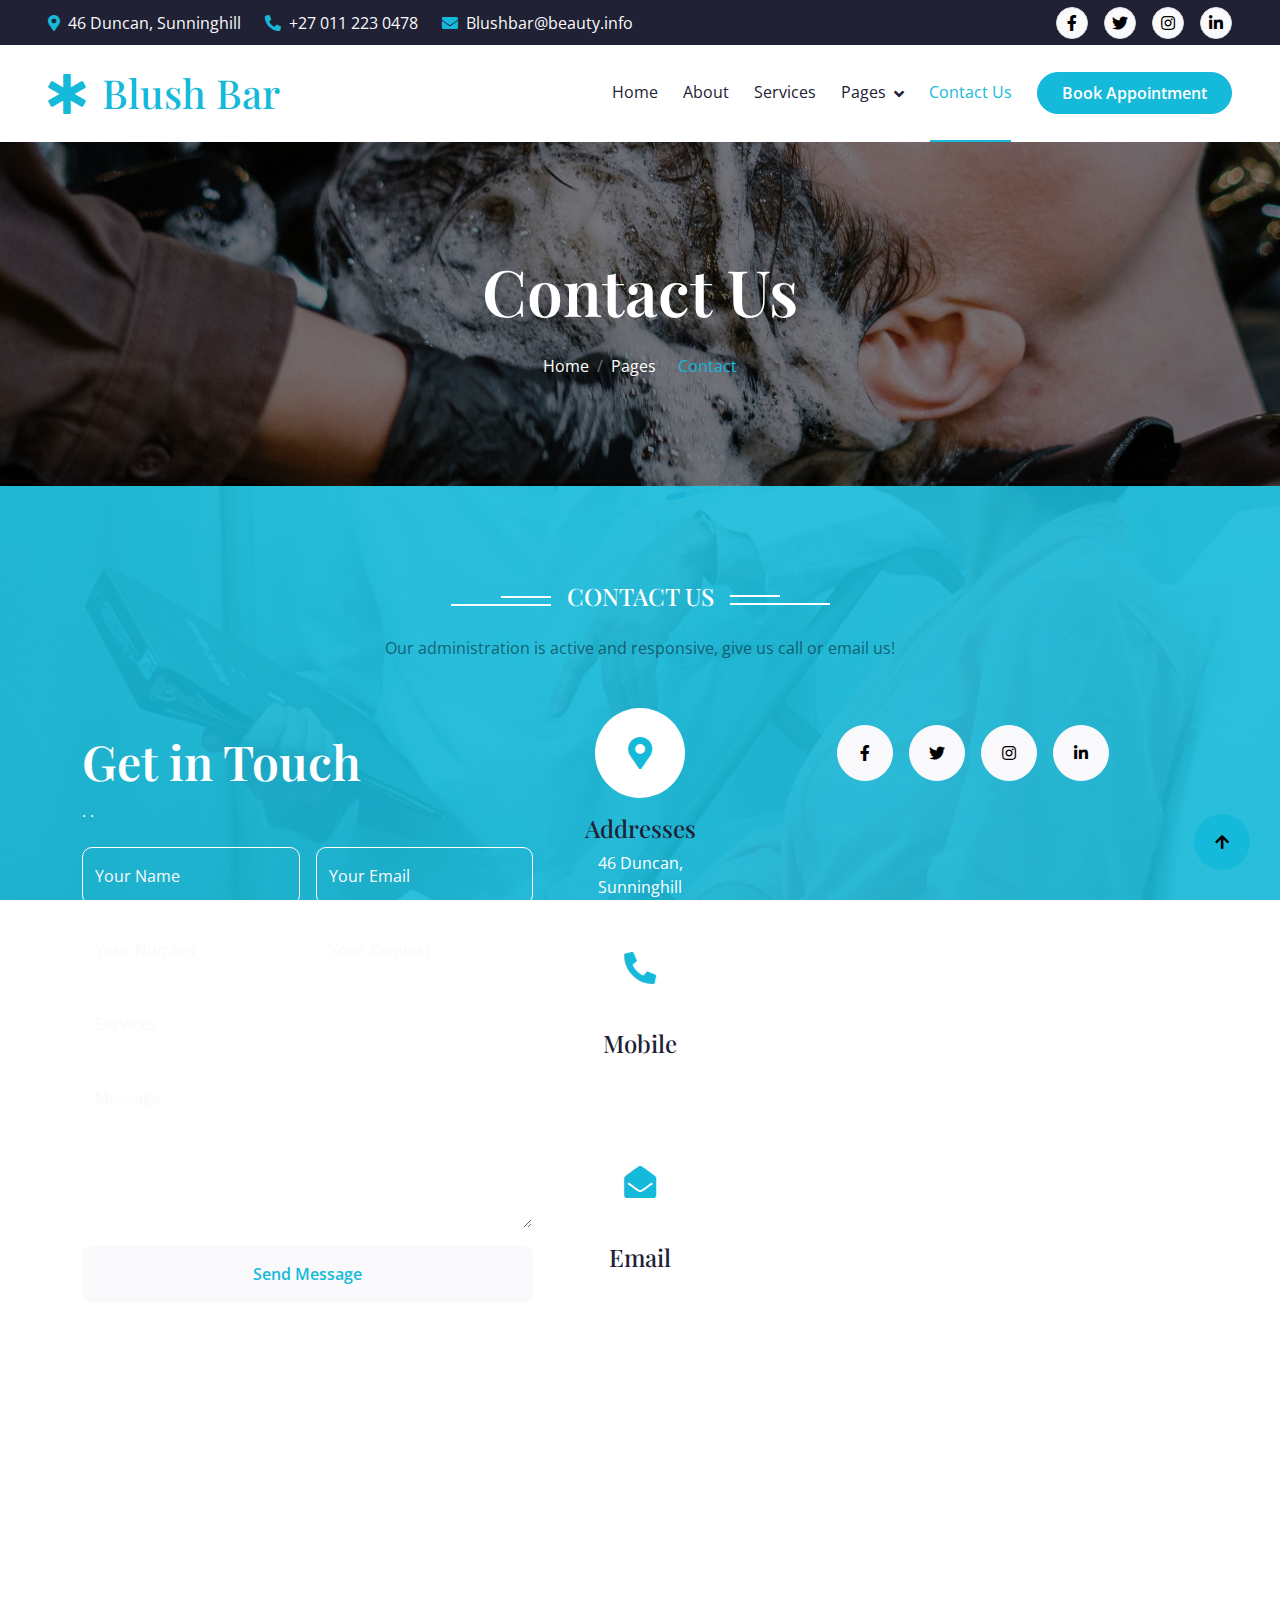
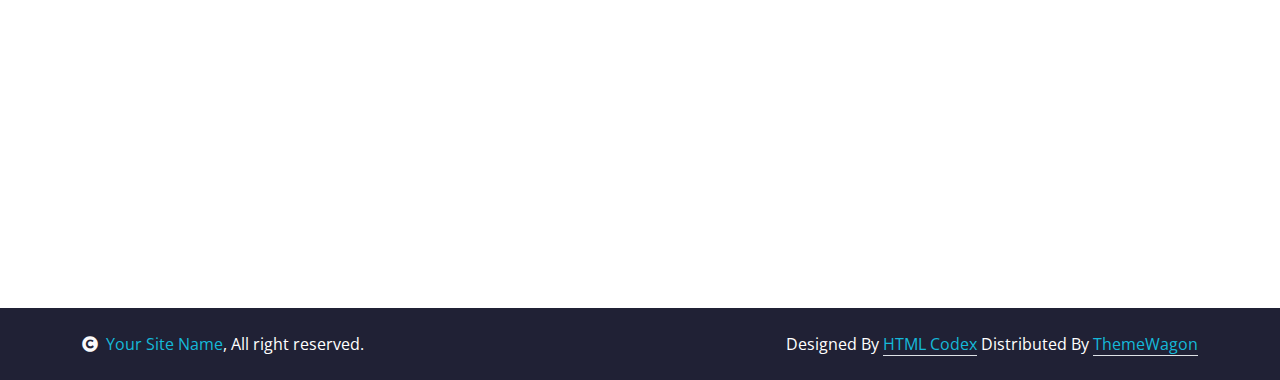
<file: contact.html>
<!DOCTYPE html>
<html lang="en">

    <head>
        <meta charset="utf-8">
        <title>Terapia - Physical Therapy Website Template</title>
        <meta content="width=device-width, initial-scale=1.0" name="viewport">
        <meta content="" name="keywords">
        <meta content="" name="description">

        <!-- Google Web Fonts -->
        <link rel="preconnect" href="https://fonts.googleapis.com">
        <link rel="preconnect" href="https://fonts.gstatic.com" crossorigin>
        <link href="https://fonts.googleapis.com/css2?family=Open+Sans:wght@400;500;600&family=Playfair+Display:wght@400;500;600&display=swap" rel="stylesheet"> 

        <!-- Icon Font Stylesheet -->
        <link rel="stylesheet" href="https://use.fontawesome.com/releases/v5.15.4/css/all.css"/>
        <link href="https://cdn.jsdelivr.net/npm/bootstrap-icons@1.4.1/font/bootstrap-icons.css" rel="stylesheet">

        <!-- Libraries Stylesheet -->
        <link href="lib/animate/animate.min.css" rel="stylesheet">
        <link href="lib/owlcarousel/assets/owl.carousel.min.css" rel="stylesheet">


        <!-- Customized Bootstrap Stylesheet -->
        <link href="css/bootstrap.min.css" rel="stylesheet">

        <!-- Template Stylesheet -->
        <link href="css/style.css" rel="stylesheet">
    </head>

    <body>

        <!-- Spinner Start -->
        <div id="spinner" class="show bg-white position-fixed translate-middle w-100 vh-100 top-50 start-50 d-flex align-items-center justify-content-center">
            <div class="spinner-border text-primary" style="width: 3rem; height: 3rem;" role="status">
                <span class="sr-only">Loading...</span>
            </div>
        </div>
        <!-- Spinner End -->


        <!-- Topbar Start -->
        <div class="container-fluid bg-dark px-5 d-none d-lg-block">
            <div class="row gx-0 align-items-center" style="height: 45px;">
                <div class="col-lg-8 text-center text-lg-start mb-lg-0">
                    <div class="d-flex flex-wrap">
                        <a href="#" class="text-light me-4"><i class="fas fa-map-marker-alt text-primary me-2"></i>46 Duncan, Sunninghill</a>
                        <a href="#" class="text-light me-4"><i class="fas fa-phone-alt text-primary me-2"></i>+27 011 223 0478</a>
                        <a href="#" class="text-light me-0"><i class="fas fa-envelope text-primary me-2"></i>Blushbar@beauty.info</a>
                    </div>
                </div>
                <div class="col-lg-4 text-center text-lg-end">
                    <div class="d-flex align-items-center justify-content-end">
                        <a href="#" class="btn btn-light btn-square border rounded-circle nav-fill me-3"><i class="fab fa-facebook-f"></i></a>
                        <a href="#" class="btn btn-light btn-square border rounded-circle nav-fill me-3"><i class="fab fa-twitter"></i></a>
                        <a href="#" class="btn btn-light btn-square border rounded-circle nav-fill me-3"><i class="fab fa-instagram"></i></a>
                        <a href="#" class="btn btn-light btn-square border rounded-circle nav-fill me-0"><i class="fab fa-linkedin-in"></i></a>
                    </div>
                </div>
            </div>
        </div>
        <!-- Topbar End -->


        <!-- Navbar & Hero Start -->
        <div class="container-fluid position-relative p-0">
            <nav class="navbar navbar-expand-lg navbar-light bg-white px-4 px-lg-5 py-3 py-lg-0">
                <a href="index.html" class="navbar-brand p-0">
                    <h1 class="text-primary m-0"><i class="fas fa-star-of-life me-3"></i>Blush Bar</h1>
                    <!-- <img src="img/logo.png" alt="Logo"> -->
                </a>
                <button class="navbar-toggler" type="button" data-bs-toggle="collapse" data-bs-target="#navbarCollapse">
                    <span class="fa fa-bars"></span>
                </button>
                <div class="collapse navbar-collapse" id="navbarCollapse">
                    <div class="navbar-nav ms-auto py-0">
                        <a href="index.html" class="nav-item nav-link">Home</a>
                        <a href="about.html" class="nav-item nav-link">About</a>
                        <a href="service.html" class="nav-item nav-link">Services</a>
                        <div class="nav-item dropdown">
                            <a href="#" class="nav-link dropdown-toggle" data-bs-toggle="dropdown">Pages</a>
                            <div class="dropdown-menu m-0">
                                <a href="appointment.html" class="dropdown-item">Appointment</a>
                                <a href="feature.html" class="dropdown-item">Features</a>
                                <a href="blog.html" class="dropdown-item">Our Blog</a>
                                <a href="team.html" class="dropdown-item">Our Team</a>
                                <a href="testimonial.html" class="dropdown-item">Testimonial</a>
                                <a href="404.html" class="dropdown-item">404 Page</a>
                            </div>
                        </div>
                        <a href="contact.html" class="nav-item nav-link active">Contact Us</a>
                    </div>
                    <a href="#" class="btn btn-primary rounded-pill text-white py-2 px-4 flex-wrap flex-sm-shrink-0">Book Appointment</a>
                </div>
            </nav>
        </div>
        <!-- Navbar End -->


        <!-- Header Start -->
        <div class="container-fluid bg-breadcrumb">
            <div class="container text-center py-5" style="max-width: 900px;">
                <h3 class="text-white display-3 mb-4 wow fadeInDown" data-wow-delay="0.1s">Contact Us</h1>
                <ol class="breadcrumb justify-content-center mb-0 wow fadeInDown" data-wow-delay="0.3s">
                    <li class="breadcrumb-item"><a href="index.html">Home</a></li>
                    <li class="breadcrumb-item"><a href="#">Pages</a></li>
                    <li class="breadcrumb-item active text-primary">Contact</li>
                </ol>    
            </div>
        </div>
        <!-- Header End -->


        <!-- Contact Start -->
        <div class="container-fluid contact py-5">
            <div class="container py-5">
                <div class="section-title mb-5 wow fadeInUp" data-wow-delay="0.1s">
                    <div class="sub-style mb-4">
                        <h4 class="sub-title text-white px-3 mb-0">Contact Us</h4>
                    </div>
                    <p class="mb-0 text-black-50">Our administration is active and responsive, give us call or email us!</p>
                </div>
                <div class="row g-4 align-items-center">
                    <div class="col-lg-5 col-xl-5 contact-form wow fadeInLeft" data-wow-delay="0.1s">
                        <h2 class="display-5 text-white mb-2">Get in Touch</h2>
                        <p class="mb-4 text-white">. <a class="text-dark fw-bold" href="https://htmlcodex.com/contact-form"></a>.</p>
                        <form>
                            <div class="row g-3">
                                <div class="col-lg-12 col-xl-6">
                                    <div class="form-floating">
                                        <input type="text" class="form-control bg-transparent border border-white" id="name" placeholder="Your Name">
                                        <label for="name">Your Name</label>
                                    </div>
                                </div>
                                <div class="col-lg-12 col-xl-6">
                                    <div class="form-floating">
                                        <input type="email" class="form-control bg-transparent border border-white" id="email" placeholder="Your Email">
                                        <label for="email">Your Email</label>
                                    </div>
                                </div>
                                <div class="col-lg-12 col-xl-6">
                                    <div class="form-floating">
                                        <input type="phone" class="form-control bg-transparent border border-white" id="phone" placeholder="Phone">
                                        <label for="phone">Your Number</label>
                                    </div>
                                </div>
                                <div class="col-lg-12 col-xl-6">
                                    <div class="form-floating">
                                        <input type="text" class="form-control bg-transparent border border-white" id="project" placeholder="Project">
                                        <label for="project">Your Request</label>
                                    </div>
                                </div>
                                <div class="col-12">
                                    <div class="form-floating">
                                        <input type="text" class="form-control bg-transparent border border-white" id="subject" placeholder="Subject">
                                        <label for="subject">Services</label>
                                    </div>
                                </div>
                                <div class="col-12">
                                    <div class="form-floating">
                                        <textarea class="form-control bg-transparent border border-white" placeholder="Leave a message here" id="message" style="height: 160px"></textarea>
                                        <label for="message">Message</label>
                                    </div>
                                </div>
                                <div class="col-12">
                                    <button class="btn btn-light text-primary w-100 py-3">Send Message</button>
                                </div>
                            </div>
                        </form>
                    </div>
                    <div class="col-lg-2 col-xl-2 wow fadeInUp" data-wow-delay="0.5s">
                        <div class="bg-transparent rounded">
                            <div class="d-flex flex-column align-items-center text-center mb-4">
                                <div class="bg-white d-flex align-items-center justify-content-center mb-3" style="width: 90px; height: 90px; border-radius: 50px;"><i class="fa fa-map-marker-alt fa-2x text-primary"></i></div>
                                <h4 class="text-dark">Addresses</h4>
                                <p class="mb-0 text-white">46 Duncan, Sunninghill</p>
                            </div>
                            <div class="d-flex flex-column align-items-center text-center mb-4">
                                <div class="bg-white d-flex align-items-center justify-content-center mb-3" style="width: 90px; height: 90px; border-radius: 50px;"><i class="fa fa-phone-alt fa-2x text-primary"></i></div>
                                <h4 class="text-dark">Mobile</h4>
                                <p class="mb-0 text-white">+27 1134 27890</p>
                                <p class="mb-0 text-white">+27 1153 47890</p>
                            </div>
                           
                            <div class="d-flex flex-column align-items-center text-center">
                                <div class="bg-white d-flex align-items-center justify-content-center mb-3" style="width: 90px; height: 90px; border-radius: 50px;"><i class="fa fa-envelope-open fa-2x text-primary"></i></div>
                                <h4 class="text-dark">Email</h4>
                                <p class="mb-0 text-white">Blushbar@beauty.info</p>
                                <p class="mb-0 text-white">LeratoCosmo@geourges.com</p>
                            </div>
                        </div>
                    </div>
                    <div class="col-lg-5 col-xl-5 wow fadeInRight" data-wow-delay="0.3s">
                        <div class="d-flex justify-content-center mb-4">
                            <a class="btn btn-lg-square btn-light rounded-circle mx-2" href=""><i class="fab fa-facebook-f"></i></a>
                            <a class="btn btn-lg-square btn-light rounded-circle mx-2" href=""><i class="fab fa-twitter"></i></a>
                            <a class="btn btn-lg-square btn-light rounded-circle mx-2" href=""><i class="fab fa-instagram"></i></a>
                            <a class="btn btn-lg-square btn-light rounded-circle mx-2" href=""><i class="fab fa-linkedin-in"></i></a>
                        </div>
                        <div class="rounded h-100">
                            <iframe class="rounded w-100" 
                            style="height: 500px;" src="" 
                            loading="lazy" referrerpolicy="no-referrer-when-downgrade"></iframe>
                        </div>
                    </div>
                </div>
            </div>
        </div>
        <!-- Contact End -->


        <!-- Footer Start -->
        
        <div class="container-fluid footer py-5 wow fadeIn" data-wow-delay="0.2s">
            <div class="container py-5">
                <div class="row g-5">
                    <div class="col-md-6 col-lg-6 col-xl-3">
                        <div class="footer-item d-flex flex-column">
                            <h4 class="text-white mb-4"><i class="fas fa-star-of-life me-3"></i>BLUSH BAR</h4>
                            <p>
                            </p>
                            <div class="d-flex align-items-center">
                                <i class="fas fa-share fa-2x text-white me-2"></i>
                                <a class="btn-square btn btn-primary text-white rounded-circle mx-1" href=""><i class="fab fa-facebook-f"></i></a>
                                <a class="btn-square btn btn-primary text-white rounded-circle mx-1" href=""><i class="fab fa-twitter"></i></a>
                                <a class="btn-square btn btn-primary text-white rounded-circle mx-1" href=""><i class="fab fa-instagram"></i></a>
                                <a class="btn-square btn btn-primary text-white rounded-circle mx-1" href=""><i class="fab fa-linkedin-in"></i></a>
                            </div>
                        </div>
                    </div>
                    <div class="col-md-6 col-lg-6 col-xl-3">
                        <div class="footer-item d-flex flex-column">
                            <h4 class="mb-4 text-white">Quick Links</h4>
                            <a href=""><i class="fas fa-angle-right me-2"></i> About Us</a>
                            <a href=""><i class="fas fa-angle-right me-2"></i> Contact Us</a>
                            <a href=""><i class="fas fa-angle-right me-2"></i> Privacy Policy</a>
                            <a href=""><i class="fas fa-angle-right me-2"></i> Terms & Conditions</a>
                            <a href=""><i class="fas fa-angle-right me-2"></i> Our Blog & News</a>
                            <a href=""><i class="fas fa-angle-right me-2"></i> Our Team</a>
                        </div>
                    </div>
                    <div class="col-md-6 col-lg-6 col-xl-3">
                        <div class="footer-item d-flex flex-column">
                            <h4 class="mb-4 text-white">BLUSH BAR SERVICES</h4>
                            <a href=""><i class="fas fa-angle-right me-2"></i> All Services</a>
                            <a href=""><i class="fas fa-angle-right me-2"></i> HAIR TREARTMENT</a>
                            <a href=""><i class="fas fa-angle-right me-2"></i> NAIL TREARTMENT/a>
                            <a href=""><i class="fas fa-angle-right me-2"></i> MASSAGE</a>
                            <a href=""><i class="fas fa-angle-right me-2"></i> FACIAL TREARTMENT</a>
                            <a href=""><i class="fas fa-angle-right me-2"></i>BODY</a>
                        </div>
                    </div>
                    <div class="col-md-6 col-lg-6 col-xl-3">
                        <div class="footer-item d-flex flex-column">
                            <h4 class="mb-4 text-white">Contact Info</h4>
                            <a href=""><i class="fa fa-map-marker-alt me-2"></i> 46 Duncan, Sunninghill</a>
                            <a href=""><i class="fas fa-envelope me-2"></i> Blushbar@beauty.info</a>
                            <a href=""><i class="fas fa-envelope me-2"></i> LeratoCosmo@geourges.com</a>
                            <a href=""><i class="fas fa-phone me-2"></i> +27 112 877 897</a>
                            <a href="" class="mb-3"><i class="fas fa-print me-2"></i> +27 100 345 670</a>
                        </div>
                    </div>
                </div>
            </div>
        </div>
        <!-- Footer End -->
        
        <!-- Copyright Start -->
        <div class="container-fluid copyright py-4">
            <div class="container">
                <div class="row g-4 align-items-center">
                    <div class="col-md-6 text-center text-md-start mb-md-0">
                        <span class="text-white"><a href="#"><i class="fas fa-copyright text-light me-2"></i>Your Site Name</a>, All right reserved.</span>
                    </div>
                    <div class="col-md-6 text-center text-md-end text-white">
                        <!--/*** This template is free as long as you keep the below author’s credit link/attribution link/backlink. ***/-->
                        <!--/*** If you'd like to use the template without the below author’s credit link/attribution link/backlink, ***/-->
                        <!--/*** you can purchase the Credit Removal License from "https://htmlcodex.com/credit-removal". ***/-->
                        Designed By <a class="border-bottom" href="https://htmlcodex.com">HTML Codex</a> Distributed By <a class="border-bottom" href="https://themewagon.com">ThemeWagon</a>
                    </div>
                </div>
            </div>
        </div>
        <!-- Copyright End -->

        <!-- Back to Top -->
        <a href="#" class="btn btn-primary btn-lg-square back-to-top"><i class="fa fa-arrow-up"></i></a>   

        
        <!-- JavaScript Libraries -->
        <script src="https://ajax.googleapis.com/ajax/libs/jquery/3.6.4/jquery.min.js"></script>
        <script src="https://cdn.jsdelivr.net/npm/bootstrap@5.0.0/dist/js/bootstrap.bundle.min.js"></script>
        <script src="lib/wow/wow.min.js"></script>
        <script src="lib/easing/easing.min.js"></script>
        <script src="lib/waypoints/waypoints.min.js"></script>
        <script src="lib/owlcarousel/owl.carousel.min.js"></script>
        

        <!-- Template Javascript -->
        <script src="js/main.js"></script>
        
    </body>

</html>
</file>
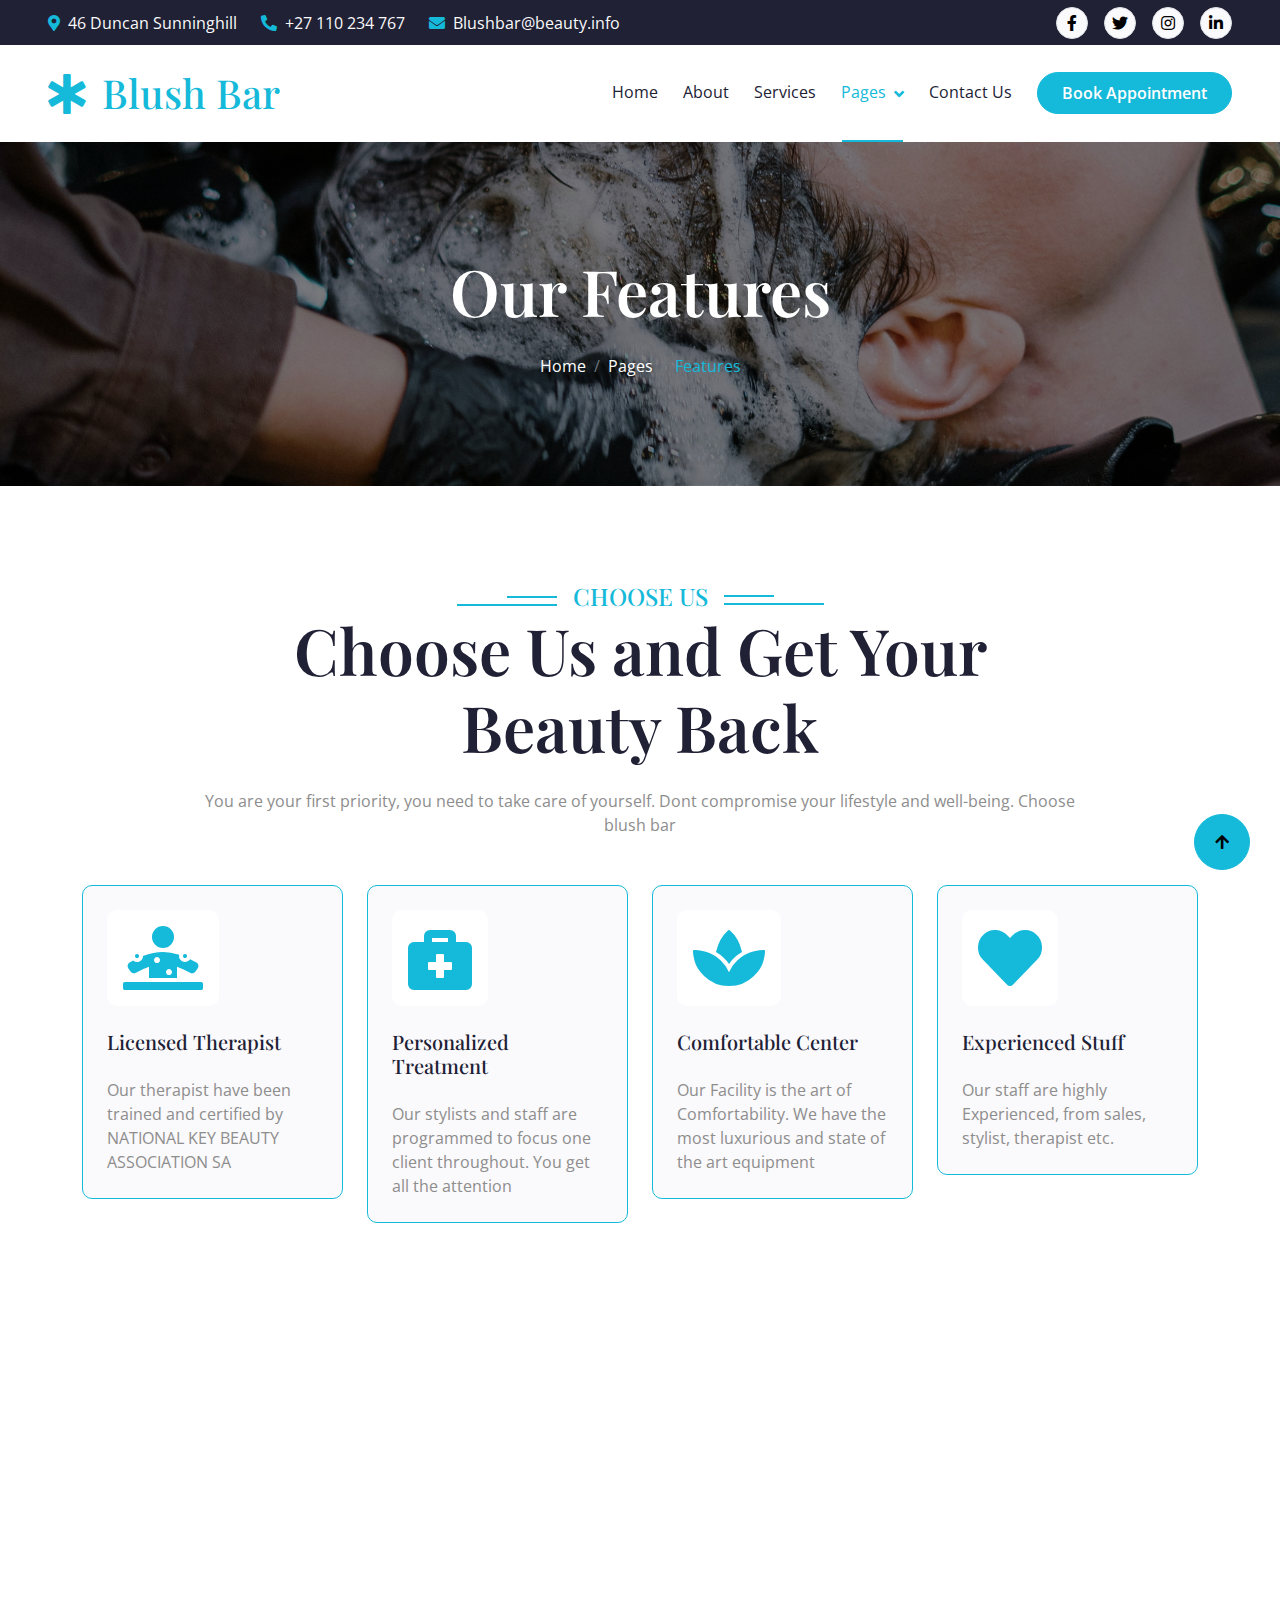
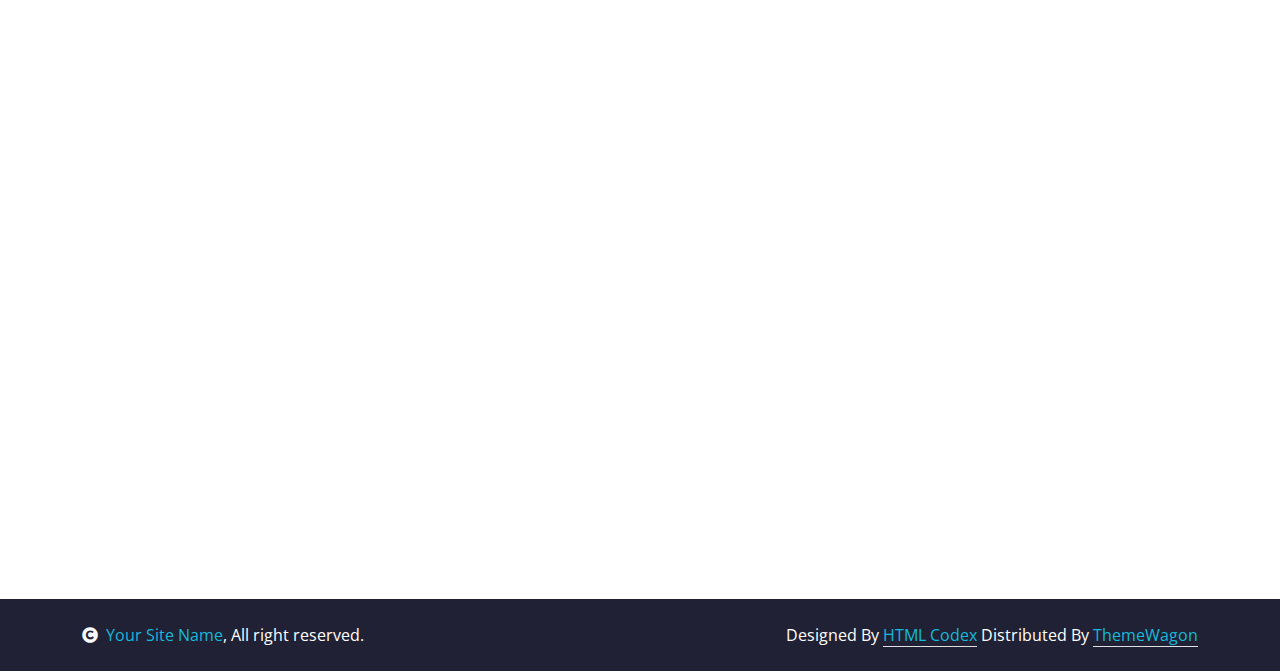
<file: feature.html>
<!DOCTYPE html>
<html lang="en">

    <head>
        <meta charset="utf-8">
        <title>Blush-bar</title>
        <meta content="width=device-width, initial-scale=1.0" name="viewport">
        <meta content="" name="keywords">
        <meta content="" name="description">

        <!-- Google Web Fonts -->
        <link rel="preconnect" href="https://fonts.googleapis.com">
        <link rel="preconnect" href="https://fonts.gstatic.com" crossorigin>
        <link href="https://fonts.googleapis.com/css2?family=Open+Sans:wght@400;500;600&family=Playfair+Display:wght@400;500;600&display=swap" rel="stylesheet"> 

        <!-- Icon Font Stylesheet -->
        <link rel="stylesheet" href="https://use.fontawesome.com/releases/v5.15.4/css/all.css"/>
        <link href="https://cdn.jsdelivr.net/npm/bootstrap-icons@1.4.1/font/bootstrap-icons.css" rel="stylesheet">

        <!-- Libraries Stylesheet -->
        <link href="lib/animate/animate.min.css" rel="stylesheet">
        <link href="lib/owlcarousel/assets/owl.carousel.min.css" rel="stylesheet">


        <!-- Customized Bootstrap Stylesheet -->
        <link href="css/bootstrap.min.css" rel="stylesheet">

        <!-- Template Stylesheet -->
        <link href="css/style.css" rel="stylesheet">
    </head>

    <body>

        <!-- Spinner Start -->
        <div id="spinner" class="show bg-white position-fixed translate-middle w-100 vh-100 top-50 start-50 d-flex align-items-center justify-content-center">
            <div class="spinner-border text-primary" style="width: 3rem; height: 3rem;" role="status">
                <span class="sr-only">Loading...</span>
            </div>
        </div>
        <!-- Spinner End -->


        <!-- Topbar Start -->
        <div class="container-fluid bg-dark px-5 d-none d-lg-block">
            <div class="row gx-0 align-items-center" style="height: 45px;">
                <div class="col-lg-8 text-center text-lg-start mb-lg-0">
                    <div class="d-flex flex-wrap">
                        <a href="#" class="text-light me-4"><i class="fas fa-map-marker-alt text-primary me-2"></i>46 Duncan Sunninghill</a>
                        <a href="#" class="text-light me-4"><i class="fas fa-phone-alt text-primary me-2"></i>+27 110 234 767</a>
                        <a href="#" class="text-light me-0"><i class="fas fa-envelope text-primary me-2"></i>Blushbar@beauty.info</a>
                    </div>
                </div>
                <div class="col-lg-4 text-center text-lg-end">
                    <div class="d-flex align-items-center justify-content-end">
                        <a href="#" class="btn btn-light btn-square border rounded-circle nav-fill me-3"><i class="fab fa-facebook-f"></i></a>
                        <a href="#" class="btn btn-light btn-square border rounded-circle nav-fill me-3"><i class="fab fa-twitter"></i></a>
                        <a href="#" class="btn btn-light btn-square border rounded-circle nav-fill me-3"><i class="fab fa-instagram"></i></a>
                        <a href="#" class="btn btn-light btn-square border rounded-circle nav-fill me-0"><i class="fab fa-linkedin-in"></i></a>
                    </div>
                </div>
            </div>
        </div>
        <!-- Topbar End -->


        <!-- Navbar & Hero Start -->
        <div class="container-fluid position-relative p-0">
            <nav class="navbar navbar-expand-lg navbar-light bg-white px-4 px-lg-5 py-3 py-lg-0">
                <a href="index.html" class="navbar-brand p-0">
                    <h1 class="text-primary m-0"><i class="fas fa-star-of-life me-3"></i>Blush Bar</h1>
                    <!-- <img src="img/logo.png" alt="Logo"> -->
                </a>
                <button class="navbar-toggler" type="button" data-bs-toggle="collapse" data-bs-target="#navbarCollapse">
                    <span class="fa fa-bars"></span>
                </button>
                <div class="collapse navbar-collapse" id="navbarCollapse">
                    <div class="navbar-nav ms-auto py-0">
                        <a href="index.html" class="nav-item nav-link">Home</a>
                        <a href="about.html" class="nav-item nav-link">About</a>
                        <a href="service.html" class="nav-item nav-link">Services</a>
                        <div class="nav-item dropdown">
                            <a href="#" class="nav-link dropdown-toggle active" data-bs-toggle="dropdown">Pages</a>
                            <div class="dropdown-menu m-0">
                                <a href="appointment.html" class="dropdown-item">Appointment</a>
                                <a href="feature.html" class="dropdown-item active">Features</a>
                                <a href="blog.html" class="dropdown-item">Our Blog</a>
                                <a href="team.html" class="dropdown-item">Our Team</a>
                                <a href="testimonial.html" class="dropdown-item">Testimonial</a>
                                <a href="404.html" class="dropdown-item">404 Page</a>
                            </div>
                        </div>
                        <a href="contact.html" class="nav-item nav-link">Contact Us</a>
                    </div>
                    <a href="#" class="btn btn-primary rounded-pill text-white py-2 px-4 flex-wrap flex-sm-shrink-0">Book Appointment</a>
                </div>
            </nav>
        </div>
        <!-- Navbar End -->


        <!-- Header Start -->
        <div class="container-fluid bg-breadcrumb">
            <div class="container text-center py-5" style="max-width: 900px;">
                <h3 class="text-white display-3 mb-4 wow fadeInDown" data-wow-delay="0.1s">Our Features</h1>
                <ol class="breadcrumb justify-content-center mb-0 wow fadeInDown" data-wow-delay="0.3s">
                    <li class="breadcrumb-item"><a href="index.html">Home</a></li>
                    <li class="breadcrumb-item"><a href="#">Pages</a></li>
                    <li class="breadcrumb-item active text-primary">Features</li>
                </ol>    
            </div>
        </div>
        <!-- Header End -->


        <!-- Feature Start -->
        <div class="container-fluid feature py-5">
            <div class="container py-5">
                <div class="section-title mb-5 wow fadeInUp" data-wow-delay="0.1s">
                    <div class="sub-style">
                        <h4 class="sub-title px-3 mb-0">Choose Us</h4>
                    </div>
                    <h1 class="display-3 mb-4">Choose Us and Get Your Beauty Back</h1>
                    <p class="mb-0"> You are your first priority, you need to take care of yourself. Dont compromise your lifestyle and well-being. Choose blush bar</p>
                </div>
                <div class="row g-4 justify-content-center">
                    <div class="col-md-6 col-lg-4 col-xl-3 wow fadeInUp" data-wow-delay="0.1s">
                        <div class="row-cols-1 feature-item p-4">
                            <div class="col-12">
                                <div class="feature-icon mb-4">
                                    <div class="p-3 d-inline-flex bg-white rounded">
                                        <i class="fas fa-diagnoses fa-4x text-primary"></i>
                                    </div>
                                </div>
                                <div class="feature-content d-flex flex-column">
                                    <h5 class="mb-4">Licensed Therapist</h5>
                                    <p class="mb-0"> Our therapist have been trained and certified by NATIONAL KEY BEAUTY ASSOCIATION SA</p>
                                </div>
                            </div>
                        </div>
                    </div>
                    <div class="col-md-6 col-lg-4 col-xl-3 wow fadeInUp" data-wow-delay="0.3s">
                        <div class="row-cols-1 feature-item p-4">
                            <div class="col-12">
                                <div class="feature-icon mb-4">
                                    <div class="p-3 d-inline-flex bg-white rounded">
                                        <i class="fas fa-briefcase-medical fa-4x text-primary"></i>
                                    </div>
                                </div>
                                <div class="feature-content d-flex flex-column">
                                    <h5 class="mb-4">Personalized Treatment</h5>
                                    <p class="mb-0"> Our stylists and staff are programmed to focus one client throughout. You get all the attention</p>
                                </div>
                            </div>
                        </div>
                    </div>
                  
                   
                    <div class="col-md-6 col-lg-4 col-xl-3 wow fadeInUp" data-wow-delay="0.1s">
                        <div class="row-cols-1 feature-item p-4">
                            <div class="col-12">
                                <div class="feature-icon mb-4">
                                    <div class="p-3 d-inline-flex bg-white rounded">
                                        <i class="fas fa-spa fa-4x text-primary"></i>
                                    </div>
                                </div>
                                <div class="feature-content d-flex flex-column">
                                    <h5 class="mb-4">Comfortable Center</h5>
                                    <p class="mb-0">Our Facility is the art of Comfortability. We have the most luxurious and state of the art equipment </p>
                                </div>
                            </div>
                        </div>
                    </div>
                    <div class="col-md-6 col-lg-4 col-xl-3 wow fadeInUp" data-wow-delay="0.3s">
                        <div class="row-cols-1 feature-item p-4">
                            <div class="col-12">
                                <div class="feature-icon mb-4">
                                    <div class="p-3 d-inline-flex bg-white rounded">
                                        <i class="fas fa-heart fa-4x text-primary"></i>
                                    </div>
                                </div>
                                <div class="feature-content d-flex flex-column">
                                    <h5 class="mb-4">Experienced Stuff</h5>
                                    <p class="mb-0">Our staff are highly Experienced, from sales, stylist, therapist etc.</p>
                                </div>
                            </div>
                        </div>
                    </div>
               
                    <div class="col-md-6 col-lg-4 col-xl-3 wow fadeInUp" data-wow-delay="0.7s">
                        <div class="row-cols-1 feature-item p-4">
                            <div class="col-12">
                                <div class="feature-icon mb-4">
                                    <div class="p-3 d-inline-flex bg-white rounded">
                                        <i class="fas fa-user-md fa-4x text-primary"></i>
                                    </div>
                                </div>
                                <div class="feature-content d-flex flex-column">
                                    <h5 class="mb-4">Licensed Therapist</h5>
                                    <p class="mb-0">Dolor, sit amet consectetur adipisicing elit. Soluta inventore cum accusamus,</p>
                                </div>
                            </div>
                        </div>
                    </div>
                    <div class="col-12 text-center wow fadeInUp" data-wow-delay="0.2s">
                        <a href="#" class="btn btn-primary rounded-pill text-white py-3 px-5">More Details</a>
                    </div>
                </div>
            </div>
        </div>
        
        <!-- Feature End -->


        <!-- Footer Start -->
        <div class="container-fluid footer py-5 wow fadeIn" data-wow-delay="0.2s">
            <div class="container py-5">
                <div class="row g-5">
                    <div class="col-md-6 col-lg-6 col-xl-3">
                        <div class="footer-item d-flex flex-column">
                            <h4 class="text-white mb-4"><i class="fas fa-star-of-life me-3"></i>BLUSH BAR</h4>
                            <p>
                            </p>
                            <div class="d-flex align-items-center">
                                <i class="fas fa-share fa-2x text-white me-2"></i>
                                <a class="btn-square btn btn-primary text-white rounded-circle mx-1" href=""><i class="fab fa-facebook-f"></i></a>
                                <a class="btn-square btn btn-primary text-white rounded-circle mx-1" href=""><i class="fab fa-twitter"></i></a>
                                <a class="btn-square btn btn-primary text-white rounded-circle mx-1" href=""><i class="fab fa-instagram"></i></a>
                                <a class="btn-square btn btn-primary text-white rounded-circle mx-1" href=""><i class="fab fa-linkedin-in"></i></a>
                            </div>
                        </div>
                    </div>
                    <div class="col-md-6 col-lg-6 col-xl-3">
                        <div class="footer-item d-flex flex-column">
                            <h4 class="mb-4 text-white">Quick Links</h4>
                            <a href=""><i class="fas fa-angle-right me-2"></i> About Us</a>
                            <a href=""><i class="fas fa-angle-right me-2"></i> Contact Us</a>
                            <a href=""><i class="fas fa-angle-right me-2"></i> Privacy Policy</a>
                            <a href=""><i class="fas fa-angle-right me-2"></i> Terms & Conditions</a>
                            <a href=""><i class="fas fa-angle-right me-2"></i> Our Blog & News</a>
                            <a href=""><i class="fas fa-angle-right me-2"></i> Our Team</a>
                        </div>
                    </div>
                    <div class="col-md-6 col-lg-6 col-xl-3">
                        <div class="footer-item d-flex flex-column">
                            <h4 class="mb-4 text-white">BLUSH BAR SERVICES</h4>
                            <a href=""><i class="fas fa-angle-right me-2"></i> All Services</a>
                            <a href=""><i class="fas fa-angle-right me-2"></i> HAIR TREARTMENT</a>
                            <a href=""><i class="fas fa-angle-right me-2"></i> NAIL TREARTMENT/a>
                            <a href=""><i class="fas fa-angle-right me-2"></i> MASSAGE</a>
                            <a href=""><i class="fas fa-angle-right me-2"></i> FACIAL TREARTMENT</a>
                            <a href=""><i class="fas fa-angle-right me-2"></i>BODY</a>
                        </div>
                    </div>
                    <div class="col-md-6 col-lg-6 col-xl-3">
                        <div class="footer-item d-flex flex-column">
                            <h4 class="mb-4 text-white">Contact Info</h4>
                            <a href=""><i class="fa fa-map-marker-alt me-2"></i> 46 Duncan, Sunninghill</a>
                            <a href=""><i class="fas fa-envelope me-2"></i> Blushbar@beauty.info</a>
                            <a href=""><i class="fas fa-envelope me-2"></i> LeratoCosmo@geourges.com</a>
                            <a href=""><i class="fas fa-phone me-2"></i> +27 112 877 897</a>
                            <a href="" class="mb-3"><i class="fas fa-print me-2"></i> +27 100 345 670</a>
                        </div>
                    </div>
                </div>
            </div>
        </div>
        <!-- Footer End -->
        
        <!-- Copyright Start -->
        <div class="container-fluid copyright py-4">
            <div class="container">
                <div class="row g-4 align-items-center">
                    <div class="col-md-6 text-center text-md-start mb-md-0">
                        <span class="text-white"><a href="#"><i class="fas fa-copyright text-light me-2"></i>Your Site Name</a>, All right reserved.</span>
                    </div>
                    <div class="col-md-6 text-center text-md-end text-white">
                        <!--/*** This template is free as long as you keep the below author’s credit link/attribution link/backlink. ***/-->
                        <!--/*** If you'd like to use the template without the below author’s credit link/attribution link/backlink, ***/-->
                        <!--/*** you can purchase the Credit Removal License from "https://htmlcodex.com/credit-removal". ***/-->
                        Designed By <a class="border-bottom" href="https://htmlcodex.com">HTML Codex</a> Distributed By <a class="border-bottom" href="https://themewagon.com">ThemeWagon</a>
                    </div>
                </div>
            </div>
        </div>
        <!-- Copyright End -->

        <!-- Back to Top -->
        <a href="#" class="btn btn-primary btn-lg-square back-to-top"><i class="fa fa-arrow-up"></i></a>   

        
        <!-- JavaScript Libraries -->
        <script src="https://ajax.googleapis.com/ajax/libs/jquery/3.6.4/jquery.min.js"></script>
        <script src="https://cdn.jsdelivr.net/npm/bootstrap@5.0.0/dist/js/bootstrap.bundle.min.js"></script>
        <script src="lib/wow/wow.min.js"></script>
        <script src="lib/easing/easing.min.js"></script>
        <script src="lib/waypoints/waypoints.min.js"></script>
        <script src="lib/owlcarousel/owl.carousel.min.js"></script>
        

        <!-- Template Javascript -->
        <script src="js/main.js"></script>
        
    </body>

</html>
</file>
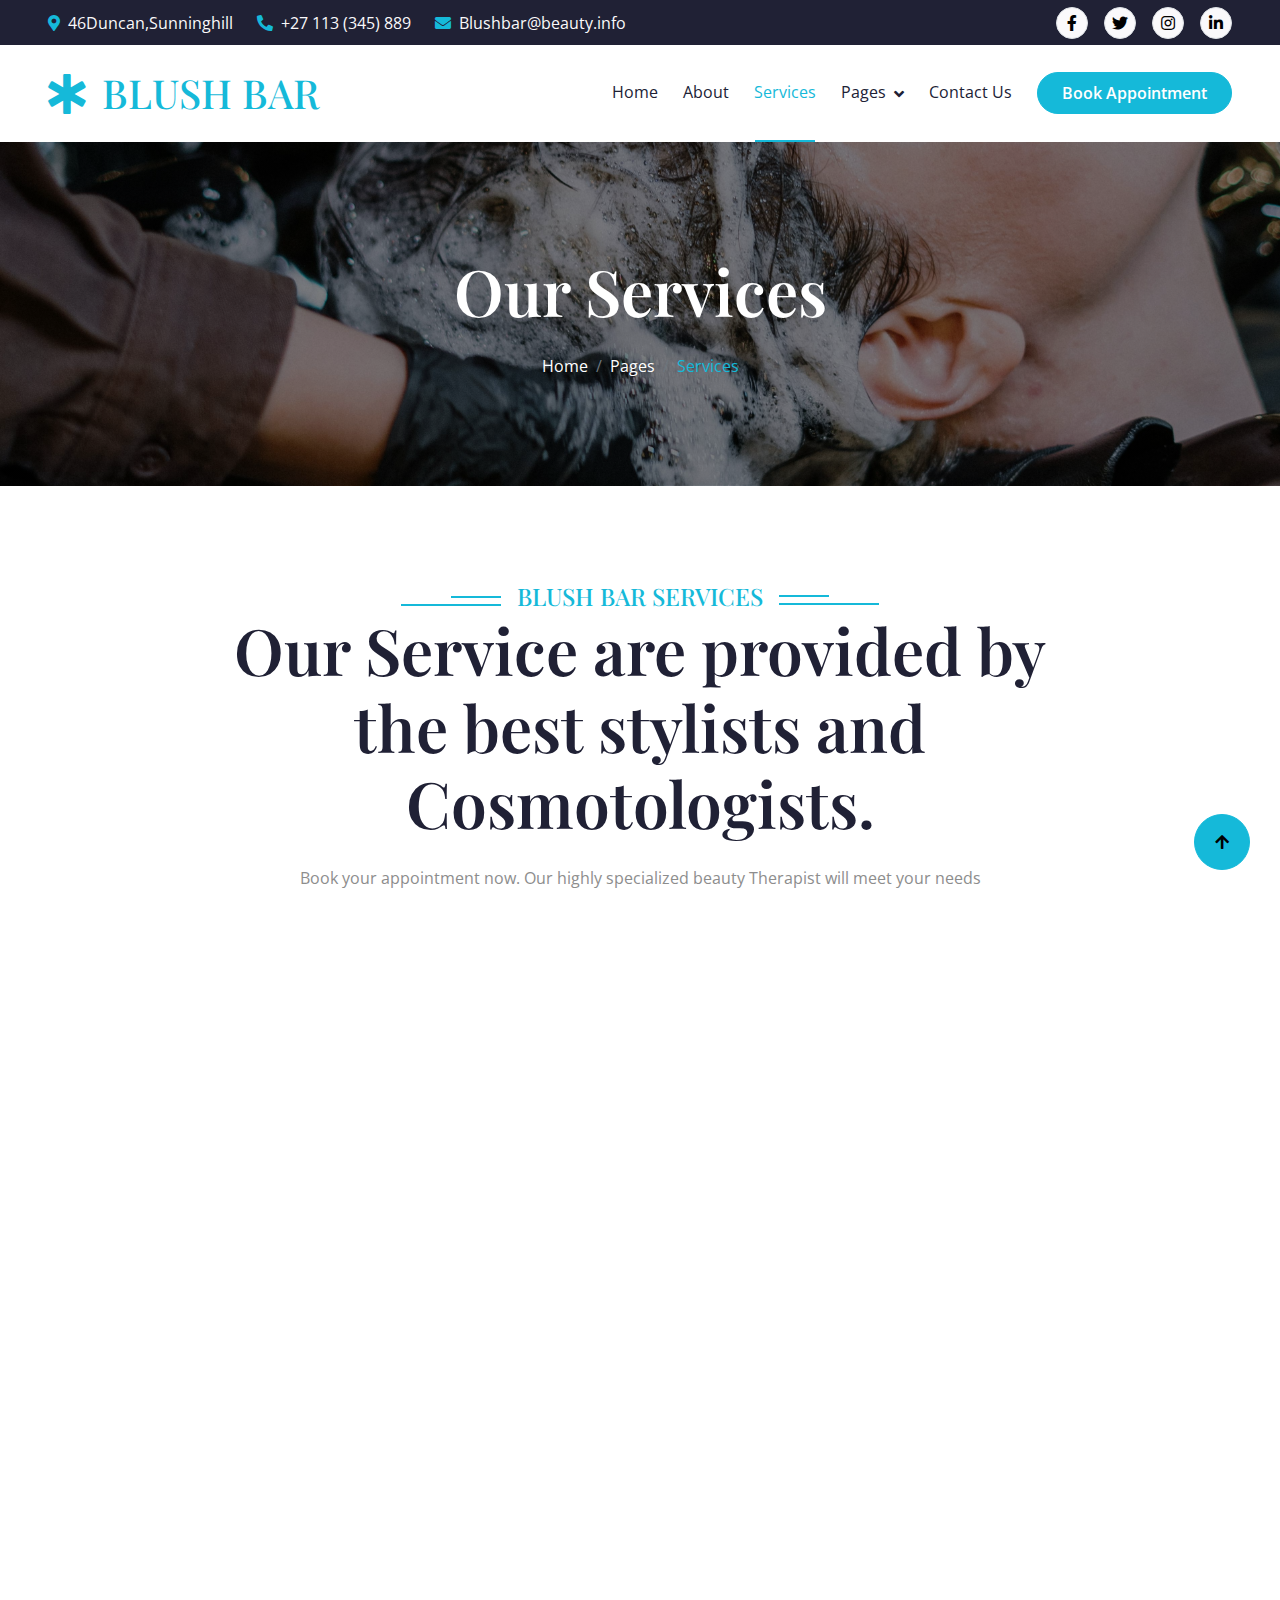
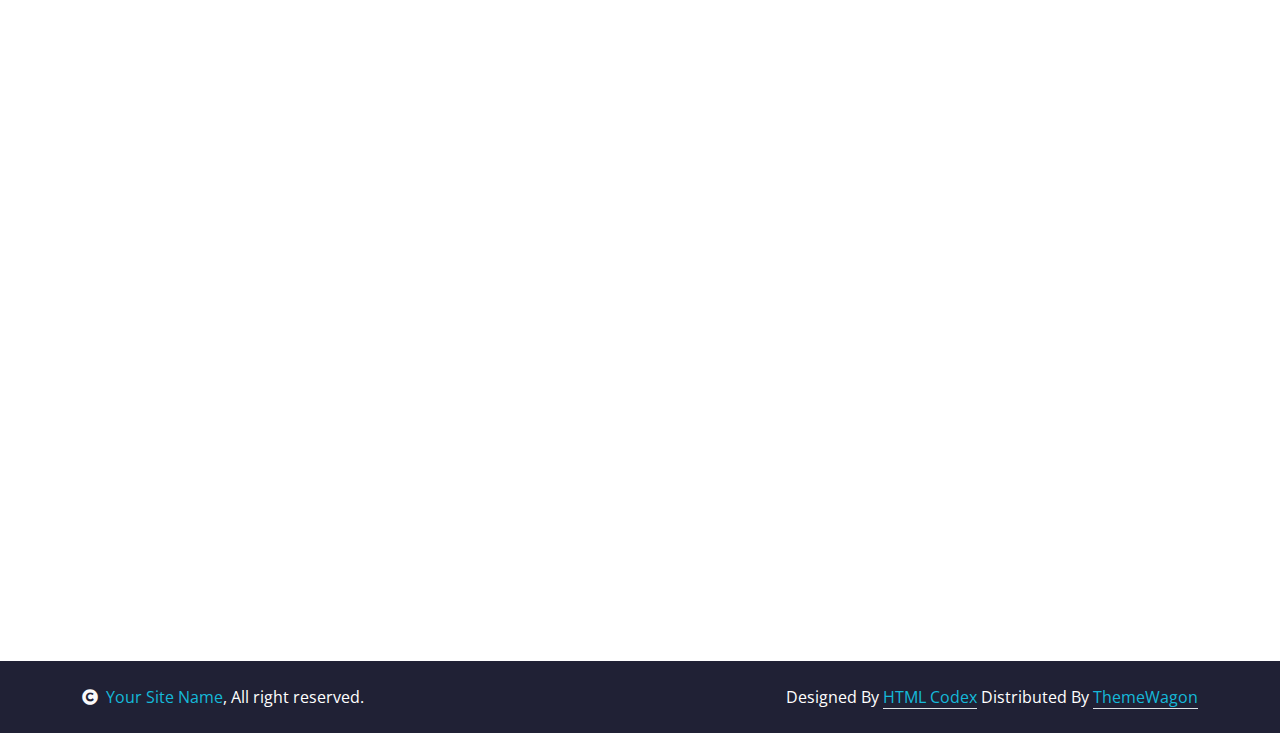
<file: service.html>
<!DOCTYPE html>
<html lang="en">

    <head>
        <meta charset="utf-8">
        <title>Terapia - Physical Therapy Website Template</title>
        <meta content="width=device-width, initial-scale=1.0" name="viewport">
        <meta content="" name="keywords">
        <meta content="" name="description">

        <!-- Google Web Fonts -->
        <link rel="preconnect" href="https://fonts.googleapis.com">
        <link rel="preconnect" href="https://fonts.gstatic.com" crossorigin>
        <link href="https://fonts.googleapis.com/css2?family=Open+Sans:wght@400;500;600&family=Playfair+Display:wght@400;500;600&display=swap" rel="stylesheet"> 

        <!-- Icon Font Stylesheet -->
        <link rel="stylesheet" href="https://use.fontawesome.com/releases/v5.15.4/css/all.css"/>
        <link href="https://cdn.jsdelivr.net/npm/bootstrap-icons@1.4.1/font/bootstrap-icons.css" rel="stylesheet">

        <!-- Libraries Stylesheet -->
        <link href="lib/animate/animate.min.css" rel="stylesheet">
        <link href="lib/owlcarousel/assets/owl.carousel.min.css" rel="stylesheet">


        <!-- Customized Bootstrap Stylesheet -->
        <link href="css/bootstrap.min.css" rel="stylesheet">

        <!-- Template Stylesheet -->
        <link href="css/style.css" rel="stylesheet">
    </head>

    <body>

        <!-- Spinner Start -->
        <div id="spinner" class="show bg-white position-fixed translate-middle w-100 vh-100 top-50 start-50 d-flex align-items-center justify-content-center">
            <div class="spinner-border text-primary" style="width: 3rem; height: 3rem;" role="status">
                <span class="sr-only">Loading...</span>
            </div>
        </div>
        <!-- Spinner End -->


        <!-- Topbar Start -->
        <div class="container-fluid bg-dark px-5 d-none d-lg-block">
            <div class="row gx-0 align-items-center" style="height: 45px;">
                <div class="col-lg-8 text-center text-lg-start mb-lg-0">
                    <div class="d-flex flex-wrap">
                        <a href="#" class="text-light me-4"><i class="fas fa-map-marker-alt text-primary me-2"></i>46Duncan,Sunninghill</a>
                        <a href="#" class="text-light me-4"><i class="fas fa-phone-alt text-primary me-2"></i>+27 113 (345) 889</a>
                        <a href="#" class="text-light me-0"><i class="fas fa-envelope text-primary me-2"></i>Blushbar@beauty.info</a>
                    </div>
                </div>
                <div class="col-lg-4 text-center text-lg-end">
                    <div class="d-flex align-items-center justify-content-end">
                        <a href="#" class="btn btn-light btn-square border rounded-circle nav-fill me-3"><i class="fab fa-facebook-f"></i></a>
                        <a href="#" class="btn btn-light btn-square border rounded-circle nav-fill me-3"><i class="fab fa-twitter"></i></a>
                        <a href="#" class="btn btn-light btn-square border rounded-circle nav-fill me-3"><i class="fab fa-instagram"></i></a>
                        <a href="#" class="btn btn-light btn-square border rounded-circle nav-fill me-0"><i class="fab fa-linkedin-in"></i></a>
                    </div>
                </div>
            </div>
        </div>
        <!-- Topbar End -->


        <!-- Navbar & Hero Start -->
        <div class="container-fluid position-relative p-0">
            <nav class="navbar navbar-expand-lg navbar-light bg-white px-4 px-lg-5 py-3 py-lg-0">
                <a href="index.html" class="navbar-brand p-0">
                    <h1 class="text-primary m-0"><i class="fas fa-star-of-life me-3"></i>BLUSH BAR</h1>
                    <!-- <img src="img/logo.png" alt="Logo"> -->
                </a>
                <button class="navbar-toggler" type="button" data-bs-toggle="collapse" data-bs-target="#navbarCollapse">
                    <span class="fa fa-bars"></span>
                </button>
                <div class="collapse navbar-collapse" id="navbarCollapse">
                    <div class="navbar-nav ms-auto py-0">
                        <a href="index.html" class="nav-item nav-link">Home</a>
                        <a href="about.html" class="nav-item nav-link">About</a>
                        <a href="service.html" class="nav-item nav-link active">Services</a>
                        <div class="nav-item dropdown">
                            <a href="#" class="nav-link dropdown-toggle" data-bs-toggle="dropdown">Pages</a>
                            <div class="dropdown-menu m-0">
                                <a href="appointment.html" class="dropdown-item">Appointment</a>
                                <a href="feature.html" class="dropdown-item">Features</a>
                                <a href="blog.html" class="dropdown-item">Our Blog</a>
                                <a href="team.html" class="dropdown-item">Our Team</a>
                                <a href="testimonial.html" class="dropdown-item">Testimonial</a>
                                <a href="404.html" class="dropdown-item">404 Page</a>
                            </div>
                        </div>
                        <a href="contact.html" class="nav-item nav-link">Contact Us</a>
                    </div>
                    <a href="#" class="btn btn-primary rounded-pill text-white py-2 px-4 flex-wrap flex-sm-shrink-0">Book Appointment</a>
                </div>
            </nav>
        </div>
        <!-- Navbar End -->

        <!-- Header Start -->
        <div class="container-fluid bg-breadcrumb">
            <div class="container text-center py-5" style="max-width: 900px;">
                <h3 class="text-white display-3 mb-4 wow fadeInDown" data-wow-delay="0.1s">Our Services</h1>
                <ol class="breadcrumb justify-content-center mb-0 wow fadeInDown" data-wow-delay="0.3s">
                    <li class="breadcrumb-item"><a href="index.html">Home</a></li>
                    <li class="breadcrumb-item"><a href="#">Pages</a></li>
                    <li class="breadcrumb-item active text-primary">Services</li>
                </ol>    
            </div>
        </div>
        <!-- Header End -->


        <!-- Services Start -->
        <div class="container-fluid service py-5">
            <div class="container py-5">
                <div class="section-title mb-5 wow fadeInUp" data-wow-delay="0.2s">
                    <div class="sub-style">
                        <h4 class="sub-title px-3 mb-0">Blush Bar Services</h4>
                    </div>
                    <h1 class="display-3 mb-4">Our Service are provided by the best stylists and Cosmotologists.</h1>
                    <p class="mb-0">Book your appointment now. Our highly specialized beauty Therapist will meet your needs</p>
                </div>
                <div class="row g-4 justify-content-center">
                    <div class="col-md-6 col-lg-4 col-xl-3 wow fadeInUp" data-wow-delay="0.1s">
                        <div class="service-item rounded">
                           <div class="service-img rounded-top">
                                <img src="img/blowup.jpg" class="img-fluid rounded-top w-100" alt="">
                           </div>
                            <div class="service-content rounded-bottom bg-light p-4">
                                <div class="service-content-inner">
                                    <h5 class="mb-4">Blowouts, buns, and braids </h5>
                                    <p class="mb-4">Starting at R800 For hair that bounces from thing to thing, just like you. </p>
                                    <a href="#" class="btn btn-primary rounded-pill text-white py-2 px-4 mb-2">Read More</a>
                                </div>
                            </div>
                        </div>
                    </div>
                  
                    <div class="col-md-6 col-lg-4 col-xl-3 wow fadeInUp" data-wow-delay="0.3s">
                        <div class="service-item rounded">
                           <div class="service-img rounded-top">
                                <img src="img/nails.jpg" class="img-fluid rounded-top w-100" alt="">
                           </div>
                            <div class="service-content rounded-bottom bg-light p-4">
                                <div class="service-content-inner">
                                    <h5 class="mb-4">Nail maintenance</h5>
                                    <p class="mb-4"> Get fresh manicure or pedicure at home, office or anywhere of your choice</p>
                                    <a href="#" class="btn btn-primary rounded-pill text-white py-2 px-4 mb-2">Read More</a>
                                </div>
                            </div>
                        </div>
                    </div>
                    <div class="col-md-6 col-lg-4 col-xl-3 wow fadeInUp" data-wow-delay="0.5s">
                        <div class="service-item rounded">
                           <div class="service-img rounded-top">
                                <img src="img/service-7.jpg" class="img-fluid rounded-top w-100" alt="">
                           </div>
                            <div class="service-content rounded-bottom bg-light p-4">
                                <div class="service-content-inner">
                                    <h5 class="mb-4">Regular Therapy</h5>
                                    <p class="mb-4"> Our Regular therapy include, massage, waxing and facial Treatments </p>
                                    <a href="#" class="btn btn-primary rounded-pill text-white py-2 px-4 mb-2">Read More</a>
                                </div>
                            </div>
                        </div>
                    </div>
                    <div class="col-md-6 col-lg-4 col-xl-3 wow fadeInUp" data-wow-delay="0.7s">
                        <div class="service-item rounded">
                           <div class="service-img rounded-top">
                                <img src="img/makeup.jpg" class="img-fluid rounded-top w-100" alt="">
                           </div>
                            <div class="service-content rounded-bottom bg-light p-4">
                                <div class="service-content-inner">
                                    <h5 class="mb-4">Makeup for every moment </h5>
                                    <p class="mb-4">Our qualified Cosmotologists and make-up artist's are there to give you the best make-up </p>
                                    <a href="#" class="btn btn-primary rounded-pill text-white py-2 px-4 mb-2">Read More</a>
                                </div>
                            </div>
                        </div>
                    </div>
                    <div class="col-12 text-center wow fadeInUp" data-wow-delay="0.2s">
                        <a class="btn btn-primary rounded-pill text-white py-3 px-5" href="#">Services More</a>
                    </div>
                </div>
            </div>
        </div>
      
        <!-- Services End -->

        <!-- Footer Start -->
        <div class="container-fluid footer py-5 wow fadeIn" data-wow-delay="0.2s">
            <div class="container py-5">
                <div class="row g-5">
                    <div class="col-md-6 col-lg-6 col-xl-3">
                        <div class="footer-item d-flex flex-column">
                            <h4 class="text-white mb-4"><i class="fas fa-star-of-life me-3"></i>BLUSH BAR</h4>
                            <p>
                            </p>
                            <div class="d-flex align-items-center">
                                <i class="fas fa-share fa-2x text-white me-2"></i>
                                <a class="btn-square btn btn-primary text-white rounded-circle mx-1" href=""><i class="fab fa-facebook-f"></i></a>
                                <a class="btn-square btn btn-primary text-white rounded-circle mx-1" href=""><i class="fab fa-twitter"></i></a>
                                <a class="btn-square btn btn-primary text-white rounded-circle mx-1" href=""><i class="fab fa-instagram"></i></a>
                                <a class="btn-square btn btn-primary text-white rounded-circle mx-1" href=""><i class="fab fa-linkedin-in"></i></a>
                            </div>
                        </div>
                    </div>
                    <div class="col-md-6 col-lg-6 col-xl-3">
                        <div class="footer-item d-flex flex-column">
                            <h4 class="mb-4 text-white">Quick Links</h4>
                            <a href=""><i class="fas fa-angle-right me-2"></i> About Us</a>
                            <a href=""><i class="fas fa-angle-right me-2"></i> Contact Us</a>
                            <a href=""><i class="fas fa-angle-right me-2"></i> Privacy Policy</a>
                            <a href=""><i class="fas fa-angle-right me-2"></i> Terms & Conditions</a>
                            <a href=""><i class="fas fa-angle-right me-2"></i> Our Blog & News</a>
                            <a href=""><i class="fas fa-angle-right me-2"></i> Our Team</a>
                        </div>
                    </div>
                    <div class="col-md-6 col-lg-6 col-xl-3">
                        <div class="footer-item d-flex flex-column">
                            <h4 class="mb-4 text-white">BLUSH BAR SERVICES</h4>
                            <a href=""><i class="fas fa-angle-right me-2"></i> All Services</a>
                            <a href=""><i class="fas fa-angle-right me-2"></i> HAIR TREARTMENT</a>
                            <a href=""><i class="fas fa-angle-right me-2"></i> NAIL TREARTMENT/a>
                            <a href=""><i class="fas fa-angle-right me-2"></i> MASSAGE</a>
                            <a href=""><i class="fas fa-angle-right me-2"></i> FACIAL TREARTMENT</a>
                            <a href=""><i class="fas fa-angle-right me-2"></i>BODY</a>
                        </div>
                    </div>
                    <div class="col-md-6 col-lg-6 col-xl-3">
                        <div class="footer-item d-flex flex-column">
                            <h4 class="mb-4 text-white">Contact Info</h4>
                            <a href=""><i class="fa fa-map-marker-alt me-2"></i> 46 Duncan, Sunninghill</a>
                            <a href=""><i class="fas fa-envelope me-2"></i> Blushbar@beauty.info</a>
                            <a href=""><i class="fas fa-envelope me-2"></i> LeratoCosmo@geourges.com</a>
                            <a href=""><i class="fas fa-phone me-2"></i> +27 112 877 897</a>
                            <a href="" class="mb-3"><i class="fas fa-print me-2"></i> +27 100 345 670</a>
                        </div>
                    </div>
                </div>
            </div>
        </div>
        <!-- Footer End -->
        
        <!-- Copyright Start -->
        <div class="container-fluid copyright py-4">
            <div class="container">
                <div class="row g-4 align-items-center">
                    <div class="col-md-6 text-center text-md-start mb-md-0">
                        <span class="text-white"><a href="#"><i class="fas fa-copyright text-light me-2"></i>Your Site Name</a>, All right reserved.</span>
                    </div>
                    <div class="col-md-6 text-center text-md-end text-white">
                        <!--/*** This template is free as long as you keep the below author’s credit link/attribution link/backlink. ***/-->
                        <!--/*** If you'd like to use the template without the below author’s credit link/attribution link/backlink, ***/-->
                        <!--/*** you can purchase the Credit Removal License from "https://htmlcodex.com/credit-removal". ***/-->
                        Designed By <a class="border-bottom" href="https://htmlcodex.com">HTML Codex</a> Distributed By <a class="border-bottom" href="https://themewagon.com">ThemeWagon</a>
                    </div>
                </div>
            </div>
        </div>
        <!-- Copyright End -->

        <!-- Back to Top -->
        <a href="#" class="btn btn-primary btn-lg-square back-to-top"><i class="fa fa-arrow-up"></i></a>   

        
        <!-- JavaScript Libraries -->
        <script src="https://ajax.googleapis.com/ajax/libs/jquery/3.6.4/jquery.min.js"></script>
        <script src="https://cdn.jsdelivr.net/npm/bootstrap@5.0.0/dist/js/bootstrap.bundle.min.js"></script>
        <script src="lib/wow/wow.min.js"></script>
        <script src="lib/easing/easing.min.js"></script>
        <script src="lib/waypoints/waypoints.min.js"></script>
        <script src="lib/owlcarousel/owl.carousel.min.js"></script>
        

        <!-- Template Javascript -->
        <script src="js/main.js"></script>
        
    </body>

</html>
</file>
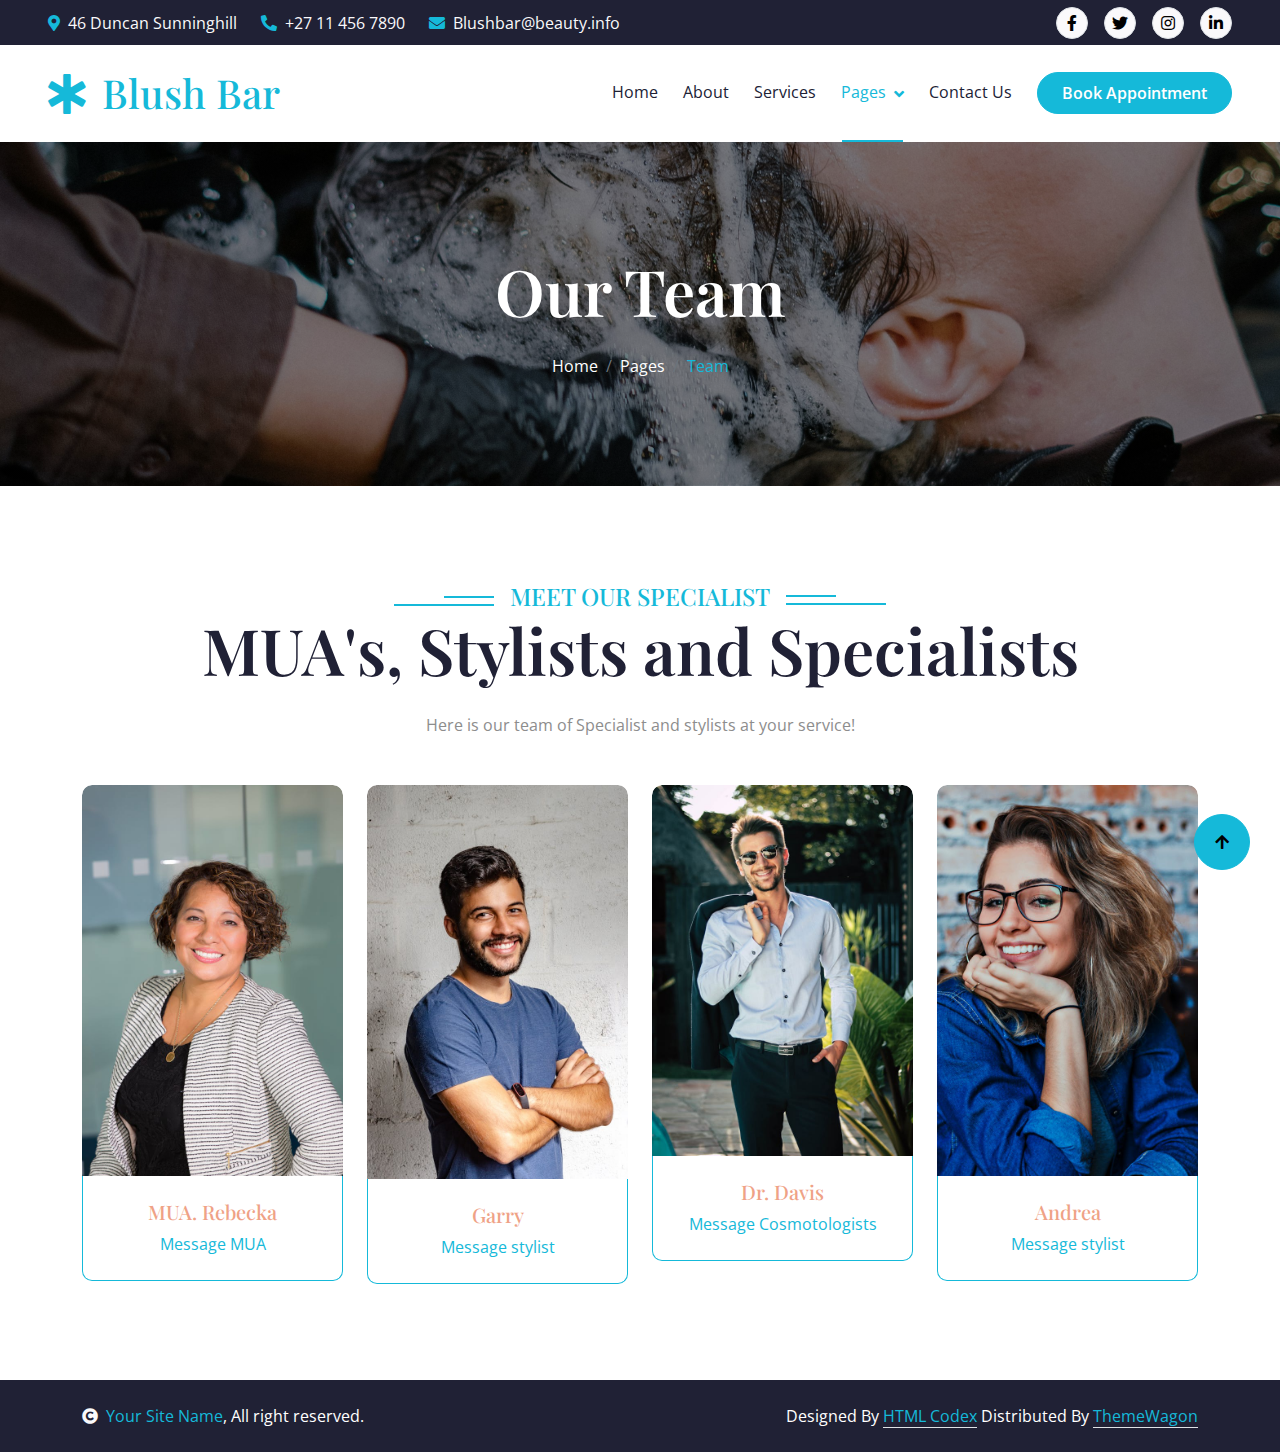
<file: team.html>
<!DOCTYPE html>
<html lang="en">

    <head>
        <meta charset="utf-8">
        <title>Terapia - Physical Therapy Website Template</title>
        <meta content="width=device-width, initial-scale=1.0" name="viewport">
        <meta content="" name="keywords">
        <meta content="" name="description">

        <!-- Google Web Fonts -->
        <link rel="preconnect" href="https://fonts.googleapis.com">
        <link rel="preconnect" href="https://fonts.gstatic.com" crossorigin>
        <link href="https://fonts.googleapis.com/css2?family=Open+Sans:wght@400;500;600&family=Playfair+Display:wght@400;500;600&display=swap" rel="stylesheet"> 

        <!-- Icon Font Stylesheet -->
        <link rel="stylesheet" href="https://use.fontawesome.com/releases/v5.15.4/css/all.css"/>
        <link href="https://cdn.jsdelivr.net/npm/bootstrap-icons@1.4.1/font/bootstrap-icons.css" rel="stylesheet">

        <!-- Libraries Stylesheet -->
        <link href="lib/animate/animate.min.css" rel="stylesheet">
        <link href="lib/owlcarousel/assets/owl.carousel.min.css" rel="stylesheet">


        <!-- Customized Bootstrap Stylesheet -->
        <link href="css/bootstrap.min.css" rel="stylesheet">

        <!-- Template Stylesheet -->
        <link href="css/style.css" rel="stylesheet">
    </head>

    <body>

        <!-- Spinner Start -->
        <div id="spinner" class="show bg-white position-fixed translate-middle w-100 vh-100 top-50 start-50 d-flex align-items-center justify-content-center">
            <div class="spinner-border text-primary" style="width: 3rem; height: 3rem;" role="status">
                <span class="sr-only">Loading...</span>
            </div>
        </div>
        <!-- Spinner End -->


        <!-- Topbar Start -->
        <div class="container-fluid bg-dark px-5 d-none d-lg-block">
            <div class="row gx-0 align-items-center" style="height: 45px;">
                <div class="col-lg-8 text-center text-lg-start mb-lg-0">
                    <div class="d-flex flex-wrap">
                        <a href="#" class="text-light me-4"><i class="fas fa-map-marker-alt text-primary me-2"></i>46 Duncan Sunninghill</a>
                        <a href="#" class="text-light me-4"><i class="fas fa-phone-alt text-primary me-2"></i>+27 11 456 7890</a>
                        <a href="#" class="text-light me-0"><i class="fas fa-envelope text-primary me-2"></i>Blushbar@beauty.info</a>
                    </div>
                </div>
                <div class="col-lg-4 text-center text-lg-end">
                    <div class="d-flex align-items-center justify-content-end">
                        <a href="#" class="btn btn-light btn-square border rounded-circle nav-fill me-3"><i class="fab fa-facebook-f"></i></a>
                        <a href="#" class="btn btn-light btn-square border rounded-circle nav-fill me-3"><i class="fab fa-twitter"></i></a>
                        <a href="#" class="btn btn-light btn-square border rounded-circle nav-fill me-3"><i class="fab fa-instagram"></i></a>
                        <a href="#" class="btn btn-light btn-square border rounded-circle nav-fill me-0"><i class="fab fa-linkedin-in"></i></a>
                    </div>
                </div>
            </div>
        </div>
        <!-- Topbar End -->


        <!-- Navbar & Hero Start -->
        <div class="container-fluid position-relative p-0">
            <nav class="navbar navbar-expand-lg navbar-light bg-white px-4 px-lg-5 py-3 py-lg-0">
                <a href="index.html" class="navbar-brand p-0">
                    <h1 class="text-primary m-0"><i class="fas fa-star-of-life me-3"></i>Blush Bar</h1>
                    <!-- <img src="img/logo.png" alt="Logo"> -->
                </a>
                <button class="navbar-toggler" type="button" data-bs-toggle="collapse" data-bs-target="#navbarCollapse">
                    <span class="fa fa-bars"></span>
                </button>
                <div class="collapse navbar-collapse" id="navbarCollapse">
                    <div class="navbar-nav ms-auto py-0">
                        <a href="index.html" class="nav-item nav-link">Home</a>
                        <a href="about.html" class="nav-item nav-link">About</a>
                        <a href="service.html" class="nav-item nav-link">Services</a>
                        <div class="nav-item dropdown">
                            <a href="#" class="nav-link dropdown-toggle active" data-bs-toggle="dropdown">Pages</a>
                            <div class="dropdown-menu m-0">
                                <a href="appointment.html" class="dropdown-item">Appointment</a>
                                <a href="feature.html" class="dropdown-item">Features</a>
                                <a href="blog.html" class="dropdown-item">Our Blog</a>
                                <a href="team.html" class="dropdown-item active">Our Team</a>
                                <a href="testimonial.html" class="dropdown-item">Testimonial</a>
                                <a href="404.html" class="dropdown-item">404 Page</a>
                            </div>
                        </div>
                        <a href="contact.html" class="nav-item nav-link">Contact Us</a>
                    </div>
                    <a href="#" class="btn btn-primary rounded-pill text-white py-2 px-4 flex-wrap flex-sm-shrink-0">Book Appointment</a>
                </div>
            </nav>
        </div>
        <!-- Navbar End -->


        <!-- Header Start -->
        <div class="container-fluid bg-breadcrumb">
            <div class="container text-center py-5" style="max-width: 900px;">
                <h3 class="text-white display-3 mb-4 wow fadeInDown" data-wow-delay="0.1s">Our Team</h1>
                <ol class="breadcrumb justify-content-center mb-0 wow fadeInDown" data-wow-delay="0.3s">
                    <li class="breadcrumb-item"><a href="index.html">Home</a></li>
                    <li class="breadcrumb-item"><a href="#">Pages</a></li>
                    <li class="breadcrumb-item active text-primary">Team</li>
                </ol>    
            </div>
        </div>
        <!-- Header End -->


        <!-- Team Start -->
        <div class="container-fluid team py-5">
            <div class="container py-5">
                <div class="section-title mb-5 wow fadeInUp" data-wow-delay="0.1s">
                    <div class="sub-style">
                        <h4 class="sub-title px-3 mb-0">Meet our Specialist</h4>
                    </div>
                    <h1 class="display-3 mb-4">MUA's, Stylists and Specialists</h1>
                    <p class="mb-0"> Here is our team of Specialist and stylists at your service!</p>
                </div>
                <div class="row g-4 justify-content-center">
                    <div class="col-md-6 col-lg-6 col-xl-3 wow fadeInUp" data-wow-delay="0.1s">
                        <div class="team-item rounded">
                            <div class="team-img rounded-top h-100">
                                <img src="img/teamnewpic.jpg" class="img-fluid rounded-top w-100" alt="">
                                <div class="team-icon d-flex justify-content-center">
                                    <a class="btn btn-square btn-primary text-white rounded-circle mx-1" href=""><i class="fab fa-facebook-f"></i></a>
                                    <a class="btn btn-square btn-primary text-white rounded-circle mx-1" href=""><i class="fab fa-twitter"></i></a>
                                    <a class="btn btn-square btn-primary text-white rounded-circle mx-1" href=""><i class="fab fa-instagram"></i></a>
                                    <a class="btn btn-square btn-primary text-white rounded-circle mx-1" href=""><i class="fab fa-linkedin-in"></i></a>
                                </div>
                            </div>
                            <div class="team-content text-center border border-primary border-top-0 rounded-bottom p-4">
                                <h5>MUA. Rebecka</h5>
                                <p class="mb-0">Message MUA</p>
                            </div>
                        </div>
                    </div>
                    <div class="col-md-6 col-lg-6 col-xl-3 wow fadeInUp" data-wow-delay="0.3s">
                        <div class="team-item rounded">
                            <div class="team-img rounded-top h-100">
                                <img src="img/team12.jpg" class="img-fluid rounded-top w-100" alt="">
                                <div class="team-icon d-flex justify-content-center">
                                    <a class="btn btn-square btn-primary text-white rounded-circle mx-1" href=""><i class="fab fa-facebook-f"></i></a>
                                    <a class="btn btn-square btn-primary text-white rounded-circle mx-1" href=""><i class="fab fa-twitter"></i></a>
                                    <a class="btn btn-square btn-primary text-white rounded-circle mx-1" href=""><i class="fab fa-instagram"></i></a>
                                    <a class="btn btn-square btn-primary text-white rounded-circle mx-1" href=""><i class="fab fa-linkedin-in"></i></a>
                                </div>
                            </div>
                            <div class="team-content text-center border border-primary border-top-0 rounded-bottom p-4">
                                <h5>Garry</h5>
                                <p class="mb-0">Message stylist</p>
                            </div>
                        </div>
                    </div>
                    <div class="col-md-6 col-lg-6 col-xl-3 wow fadeInUp" data-wow-delay="0.5s">
                        <div class="team-item rounded">
                            <div class="team-img rounded-top h-100">
                                <img src="img/team13.jpg" class="img-fluid rounded-top w-100" alt="">
                                <div class="team-icon d-flex justify-content-center">
                                    <a class="btn btn-square btn-primary text-white rounded-circle mx-1" href=""><i class="fab fa-facebook-f"></i></a>
                                    <a class="btn btn-square btn-primary text-white rounded-circle mx-1" href=""><i class="fab fa-twitter"></i></a>
                                    <a class="btn btn-square btn-primary text-white rounded-circle mx-1" href=""><i class="fab fa-instagram"></i></a>
                                    <a class="btn btn-square btn-primary text-white rounded-circle mx-1" href=""><i class="fab fa-linkedin-in"></i></a>
                                </div>
                            </div>
                            <div class="team-content text-center border border-primary border-top-0 rounded-bottom p-4">
                                <h5>Dr. Davis</h5>
                                <p class="mb-0">Message Cosmotologists</p>
                            </div>
                        </div>
                    </div>
                    <div class="col-md-6 col-lg-6 col-xl-3 wow fadeInUp" data-wow-delay="0.7s">
                        <div class="team-item rounded">
                            <div class="team-img rounded-top h-100">
                                <img src="img/team14.jpg" class="img-fluid rounded-top w-100" alt="">
                                <div class="team-icon d-flex justify-content-center">
                                    <a class="btn btn-square btn-primary text-white rounded-circle mx-1" href=""><i class="fab fa-facebook-f"></i></a>
                                    <a class="btn btn-square btn-primary text-white rounded-circle mx-1" href=""><i class="fab fa-twitter"></i></a>
                                    <a class="btn btn-square btn-primary text-white rounded-circle mx-1" href=""><i class="fab fa-instagram"></i></a>
                                    <a class="btn btn-square btn-primary text-white rounded-circle mx-1" href=""><i class="fab fa-linkedin-in"></i></a>
                                </div>
                            </div>
                            <div class="team-content text-center border border-primary border-top-0 rounded-bottom p-4">
                                <h5>Andrea</h5>
                                <p class="mb-0">Message stylist</p>
                            </div>
                        </div>
                    </div>
                </div>
            </div>
        </div>
    
        <!-- Team End -->


        
        
        <!-- Copyright Start -->
        <div class="container-fluid copyright py-4">
            <div class="container">
                <div class="row g-4 align-items-center">
                    <div class="col-md-6 text-center text-md-start mb-md-0">
                        <span class="text-white"><a href="#"><i class="fas fa-copyright text-light me-2"></i>Your Site Name</a>, All right reserved.</span>
                    </div>
                    <div class="col-md-6 text-center text-md-end text-white">
                        <!--/*** This template is free as long as you keep the below author’s credit link/attribution link/backlink. ***/-->
                        <!--/*** If you'd like to use the template without the below author’s credit link/attribution link/backlink, ***/-->
                        <!--/*** you can purchase the Credit Removal License from "https://htmlcodex.com/credit-removal". ***/-->
                        Designed By <a class="border-bottom" href="https://htmlcodex.com">HTML Codex</a> Distributed By <a class="border-bottom" href="https://themewagon.com">ThemeWagon</a>
                    </div>
                </div>
            </div>
        </div>
        <!-- Copyright End -->

        <!-- Back to Top -->
        <a href="#" class="btn btn-primary btn-lg-square back-to-top"><i class="fa fa-arrow-up"></i></a>   

        
        <!-- JavaScript Libraries -->
        <script src="https://ajax.googleapis.com/ajax/libs/jquery/3.6.4/jquery.min.js"></script>
        <script src="https://cdn.jsdelivr.net/npm/bootstrap@5.0.0/dist/js/bootstrap.bundle.min.js"></script>
        <script src="lib/wow/wow.min.js"></script>
        <script src="lib/easing/easing.min.js"></script>
        <script src="lib/waypoints/waypoints.min.js"></script>
        <script src="lib/owlcarousel/owl.carousel.min.js"></script>
        

        <!-- Template Javascript -->
        <script src="js/main.js"></script>
        
    </body>

</html>
</file>
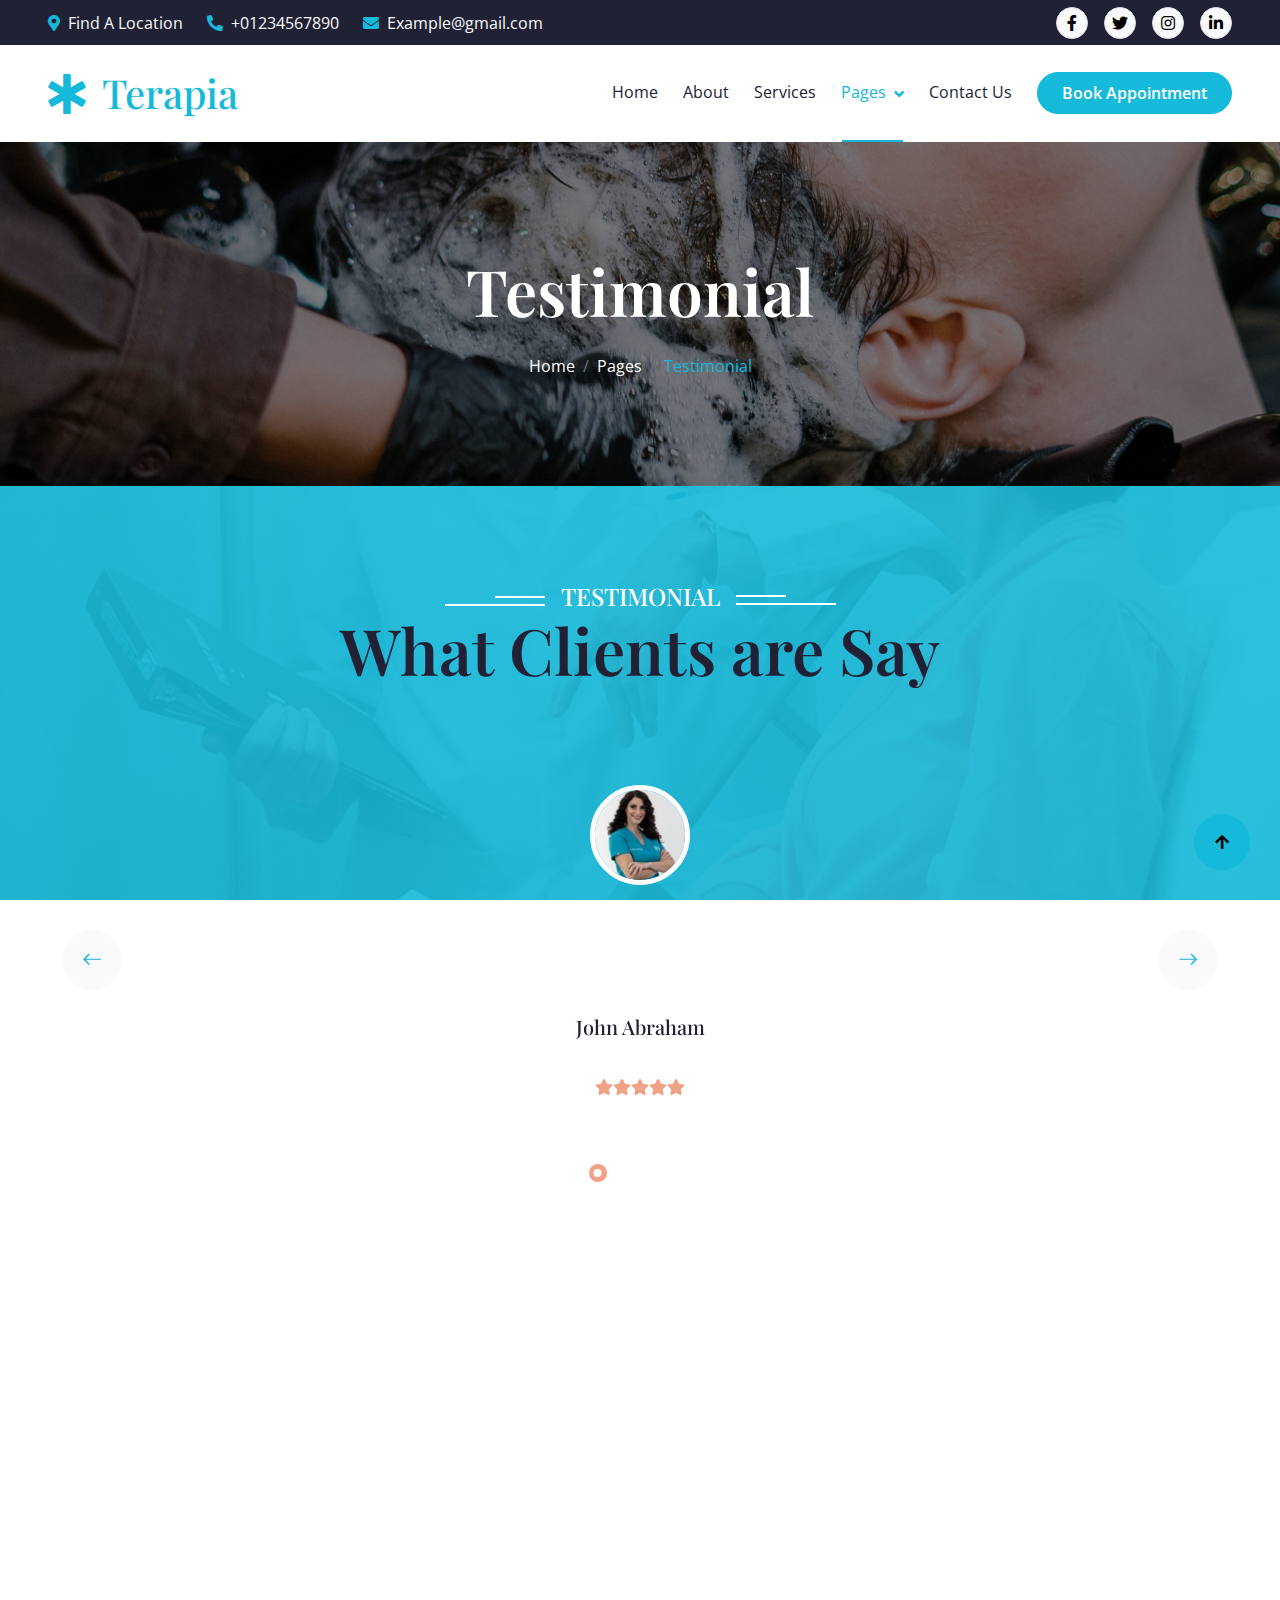
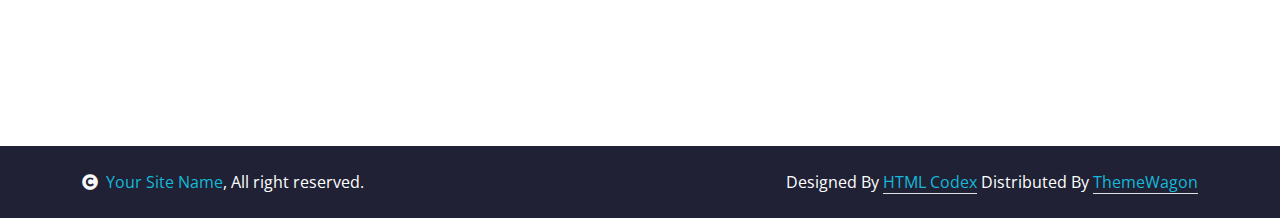
<file: testimonial.html>
<!DOCTYPE html>
<html lang="en">

    <head>
        <meta charset="utf-8">
        <title>Terapia - Physical Therapy Website Template</title>
        <meta content="width=device-width, initial-scale=1.0" name="viewport">
        <meta content="" name="keywords">
        <meta content="" name="description">

        <!-- Google Web Fonts -->
        <link rel="preconnect" href="https://fonts.googleapis.com">
        <link rel="preconnect" href="https://fonts.gstatic.com" crossorigin>
        <link href="https://fonts.googleapis.com/css2?family=Open+Sans:wght@400;500;600&family=Playfair+Display:wght@400;500;600&display=swap" rel="stylesheet"> 

        <!-- Icon Font Stylesheet -->
        <link rel="stylesheet" href="https://use.fontawesome.com/releases/v5.15.4/css/all.css"/>
        <link href="https://cdn.jsdelivr.net/npm/bootstrap-icons@1.4.1/font/bootstrap-icons.css" rel="stylesheet">

        <!-- Libraries Stylesheet -->
        <link href="lib/animate/animate.min.css" rel="stylesheet">
        <link href="lib/owlcarousel/assets/owl.carousel.min.css" rel="stylesheet">


        <!-- Customized Bootstrap Stylesheet -->
        <link href="css/bootstrap.min.css" rel="stylesheet">

        <!-- Template Stylesheet -->
        <link href="css/style.css" rel="stylesheet">
    </head>

    <body>

        <!-- Spinner Start -->
        <div id="spinner" class="show bg-white position-fixed translate-middle w-100 vh-100 top-50 start-50 d-flex align-items-center justify-content-center">
            <div class="spinner-border text-primary" style="width: 3rem; height: 3rem;" role="status">
                <span class="sr-only">Loading...</span>
            </div>
        </div>
        <!-- Spinner End -->


        <!-- Topbar Start -->
        <div class="container-fluid bg-dark px-5 d-none d-lg-block">
            <div class="row gx-0 align-items-center" style="height: 45px;">
                <div class="col-lg-8 text-center text-lg-start mb-lg-0">
                    <div class="d-flex flex-wrap">
                        <a href="#" class="text-light me-4"><i class="fas fa-map-marker-alt text-primary me-2"></i>Find A Location</a>
                        <a href="#" class="text-light me-4"><i class="fas fa-phone-alt text-primary me-2"></i>+01234567890</a>
                        <a href="#" class="text-light me-0"><i class="fas fa-envelope text-primary me-2"></i>Example@gmail.com</a>
                    </div>
                </div>
                <div class="col-lg-4 text-center text-lg-end">
                    <div class="d-flex align-items-center justify-content-end">
                        <a href="#" class="btn btn-light btn-square border rounded-circle nav-fill me-3"><i class="fab fa-facebook-f"></i></a>
                        <a href="#" class="btn btn-light btn-square border rounded-circle nav-fill me-3"><i class="fab fa-twitter"></i></a>
                        <a href="#" class="btn btn-light btn-square border rounded-circle nav-fill me-3"><i class="fab fa-instagram"></i></a>
                        <a href="#" class="btn btn-light btn-square border rounded-circle nav-fill me-0"><i class="fab fa-linkedin-in"></i></a>
                    </div>
                </div>
            </div>
        </div>
        <!-- Topbar End -->


        <!-- Navbar & Hero Start -->
        <div class="container-fluid position-relative p-0">
            <nav class="navbar navbar-expand-lg navbar-light bg-white px-4 px-lg-5 py-3 py-lg-0">
                <a href="index.html" class="navbar-brand p-0">
                    <h1 class="text-primary m-0"><i class="fas fa-star-of-life me-3"></i>Terapia</h1>
                    <!-- <img src="img/logo.png" alt="Logo"> -->
                </a>
                <button class="navbar-toggler" type="button" data-bs-toggle="collapse" data-bs-target="#navbarCollapse">
                    <span class="fa fa-bars"></span>
                </button>
                <div class="collapse navbar-collapse" id="navbarCollapse">
                    <div class="navbar-nav ms-auto py-0">
                        <a href="index.html" class="nav-item nav-link">Home</a>
                        <a href="about.html" class="nav-item nav-link">About</a>
                        <a href="service.html" class="nav-item nav-link">Services</a>
                        <div class="nav-item dropdown">
                            <a href="#" class="nav-link dropdown-toggle active" data-bs-toggle="dropdown">Pages</a>
                            <div class="dropdown-menu m-0">
                                <a href="appointment.html" class="dropdown-item">Appointment</a>
                                <a href="feature.html" class="dropdown-item">Features</a>
                                <a href="blog.html" class="dropdown-item">Our Blog</a>
                                <a href="team.html" class="dropdown-item">Our Team</a>
                                <a href="testimonial.html" class="dropdown-item active">Testimonial</a>
                                <a href="404.html" class="dropdown-item">404 Page</a>
                            </div>
                        </div>
                        <a href="contact.html" class="nav-item nav-link">Contact Us</a>
                    </div>
                    <a href="#" class="btn btn-primary rounded-pill text-white py-2 px-4 flex-wrap flex-sm-shrink-0">Book Appointment</a>
                </div>
            </nav>
        </div>
        <!-- Navbar End -->


        <!-- Header Start -->
        <div class="container-fluid bg-breadcrumb">
            <div class="container text-center py-5" style="max-width: 900px;">
                <h3 class="text-white display-3 mb-4 wow fadeInDown" data-wow-delay="0.1s">Testimonial</h1>
                <ol class="breadcrumb justify-content-center mb-0 wow fadeInDown" data-wow-delay="0.3s">
                    <li class="breadcrumb-item"><a href="index.html">Home</a></li>
                    <li class="breadcrumb-item"><a href="#">Pages</a></li>
                    <li class="breadcrumb-item active text-primary">Testimonial</li>
                </ol>    
            </div>
        </div>
        <!-- Header End -->


        <!-- Testimonial Start -->
        <div class="container-fluid testimonial py-5 wow zoomInDown" data-wow-delay="0.1s">
            <div class="container py-5">
                <div class="section-title mb-5">
                    <div class="sub-style">
                        <h4 class="sub-title text-white px-3 mb-0">Testimonial</h4>
                    </div>
                    <h1 class="display-3 mb-4">What Clients are Say</h1>
                </div>
                <div class="testimonial-carousel owl-carousel">
                    <div class="testimonial-item">
                        <div class="testimonial-inner p-5">
                            <div class="testimonial-inner-img mb-4">
                                <img src="img/testimonial-img.jpg" class="img-fluid rounded-circle" alt="">
                            </div>
                            <p class="text-white fs-7">Lorem ipsum dolor, sit amet consectetur adipisicing elit. Asperiores nemo facilis tempora esse explicabo sed! Dignissimos quia ullam pariatur blanditiis sed voluptatum. Totam aut quidem laudantium tempora. Minima, saepe earum!
                            </p>
                            <div class="text-center">
                                <h5 class="mb-2">John Abraham</h5>
                                <p class="mb-2 text-white-50">New York, USA</p>
                                <div class="d-flex justify-content-center">
                                    <i class="fas fa-star text-secondary"></i>
                                    <i class="fas fa-star text-secondary"></i>
                                    <i class="fas fa-star text-secondary"></i>
                                    <i class="fas fa-star text-secondary"></i>
                                    <i class="fas fa-star text-secondary"></i>
                                </div>
                            </div>
                        </div>
                    </div>
                    <div class="testimonial-item">
                        <div class="testimonial-inner p-5">
                            <div class="testimonial-inner-img mb-4">
                                <img src="img/testimonial-img.jpg" class="img-fluid rounded-circle" alt="">
                            </div>
                            <p class="text-white fs-7">Lorem ipsum dolor, sit amet consectetur adipisicing elit. Asperiores nemo facilis tempora esse explicabo sed! Dignissimos quia ullam pariatur blanditiis sed voluptatum. Totam aut quidem laudantium tempora. Minima, saepe earum!
                            </p>
                            <div class="text-center">
                                <h5 class="mb-2">John Abraham</h5>
                                <p class="mb-2 text-white-50">New York, USA</p>
                                <div class="d-flex justify-content-center">
                                    <i class="fas fa-star text-secondary"></i>
                                    <i class="fas fa-star text-secondary"></i>
                                    <i class="fas fa-star text-secondary"></i>
                                    <i class="fas fa-star text-secondary"></i>
                                    <i class="fas fa-star text-secondary"></i>
                                </div>
                            </div>
                        </div>
                    </div>
                    <div class="testimonial-item">
                        <div class="testimonial-inner p-5">
                            <div class="testimonial-inner-img mb-4">
                                <img src="img/testimonial-img.jpg" class="img-fluid rounded-circle" alt="">
                            </div>
                            <p class="text-white fs-7">Lorem ipsum dolor, sit amet consectetur adipisicing elit. Asperiores nemo facilis tempora esse explicabo sed! Dignissimos quia ullam pariatur blanditiis sed voluptatum. Totam aut quidem laudantium tempora. Minima, saepe earum!
                            </p>
                            <div class="text-center">
                                <h5 class="mb-2">John Abraham</h5>
                                <p class="mb-2 text-white-50">New York, USA</p>
                                <div class="d-flex justify-content-center">
                                    <i class="fas fa-star text-secondary"></i>
                                    <i class="fas fa-star text-secondary"></i>
                                    <i class="fas fa-star text-secondary"></i>
                                    <i class="fas fa-star text-secondary"></i>
                                    <i class="fas fa-star text-secondary"></i>
                                </div>
                            </div>
                        </div>
                    </div>
                </div>
            </div>
        </div>
        <!-- Testimonial End -->


        <!-- Footer Start -->
        <div class="container-fluid footer py-5 wow fadeIn" data-wow-delay="0.2s">
            <div class="container py-5">
                <div class="row g-5">
                    <div class="col-md-6 col-lg-6 col-xl-3">
                        <div class="footer-item d-flex flex-column">
                            <h4 class="text-white mb-4"><i class="fas fa-star-of-life me-3"></i>Terapia</h4>
                            <p>Lorem ipsum dolor sit amet consectetur adipisicing elit. Delectus dolorem impedit eos autem dolores laudantium quia, qui similique
                            </p>
                            <div class="d-flex align-items-center">
                                <i class="fas fa-share fa-2x text-white me-2"></i>
                                <a class="btn-square btn btn-primary text-white rounded-circle mx-1" href=""><i class="fab fa-facebook-f"></i></a>
                                <a class="btn-square btn btn-primary text-white rounded-circle mx-1" href=""><i class="fab fa-twitter"></i></a>
                                <a class="btn-square btn btn-primary text-white rounded-circle mx-1" href=""><i class="fab fa-instagram"></i></a>
                                <a class="btn-square btn btn-primary text-white rounded-circle mx-1" href=""><i class="fab fa-linkedin-in"></i></a>
                            </div>
                        </div>
                    </div>
                    <div class="col-md-6 col-lg-6 col-xl-3">
                        <div class="footer-item d-flex flex-column">
                            <h4 class="mb-4 text-white">Quick Links</h4>
                            <a href=""><i class="fas fa-angle-right me-2"></i> About Us</a>
                            <a href=""><i class="fas fa-angle-right me-2"></i> Contact Us</a>
                            <a href=""><i class="fas fa-angle-right me-2"></i> Privacy Policy</a>
                            <a href=""><i class="fas fa-angle-right me-2"></i> Terms & Conditions</a>
                            <a href=""><i class="fas fa-angle-right me-2"></i> Our Blog & News</a>
                            <a href=""><i class="fas fa-angle-right me-2"></i> Our Team</a>
                        </div>
                    </div>
                    <div class="col-md-6 col-lg-6 col-xl-3">
                        <div class="footer-item d-flex flex-column">
                            <h4 class="mb-4 text-white">Terapia Services</h4>
                            <a href=""><i class="fas fa-angle-right me-2"></i> All Services</a>
                            <a href=""><i class="fas fa-angle-right me-2"></i> Physiotherapy</a>
                            <a href=""><i class="fas fa-angle-right me-2"></i> Diagnostics</a>
                            <a href=""><i class="fas fa-angle-right me-2"></i> Manual Therapy</a>
                            <a href=""><i class="fas fa-angle-right me-2"></i> Massage Therapy</a>
                            <a href=""><i class="fas fa-angle-right me-2"></i> Rehabilitation</a>
                        </div>
                    </div>
                    <div class="col-md-6 col-lg-6 col-xl-3">
                        <div class="footer-item d-flex flex-column">
                            <h4 class="mb-4 text-white">Contact Info</h4>
                            <a href=""><i class="fa fa-map-marker-alt me-2"></i> 123 Street, New York, USA</a>
                            <a href=""><i class="fas fa-envelope me-2"></i> info@example.com</a>
                            <a href=""><i class="fas fa-envelope me-2"></i> info@example.com</a>
                            <a href=""><i class="fas fa-phone me-2"></i> +012 345 67890</a>
                            <a href="" class="mb-3"><i class="fas fa-print me-2"></i> +012 345 67890</a>
                        </div>
                    </div>
                </div>
            </div>
        </div>
        <!-- Footer End -->
        
        <!-- Copyright Start -->
        <div class="container-fluid copyright py-4">
            <div class="container">
                <div class="row g-4 align-items-center">
                    <div class="col-md-6 text-center text-md-start mb-md-0">
                        <span class="text-white"><a href="#"><i class="fas fa-copyright text-light me-2"></i>Your Site Name</a>, All right reserved.</span>
                    </div>
                    <div class="col-md-6 text-center text-md-end text-white">
                        <!--/*** This template is free as long as you keep the below author’s credit link/attribution link/backlink. ***/-->
                        <!--/*** If you'd like to use the template without the below author’s credit link/attribution link/backlink, ***/-->
                        <!--/*** you can purchase the Credit Removal License from "https://htmlcodex.com/credit-removal". ***/-->
                        Designed By <a class="border-bottom" href="https://htmlcodex.com">HTML Codex</a> Distributed By <a class="border-bottom" href="https://themewagon.com">ThemeWagon</a>
                    </div>
                </div>
            </div>
        </div>
        <!-- Copyright End -->

        <!-- Back to Top -->
        <a href="#" class="btn btn-primary btn-lg-square back-to-top"><i class="fa fa-arrow-up"></i></a>   

        
        <!-- JavaScript Libraries -->
        <script src="https://ajax.googleapis.com/ajax/libs/jquery/3.6.4/jquery.min.js"></script>
        <script src="https://cdn.jsdelivr.net/npm/bootstrap@5.0.0/dist/js/bootstrap.bundle.min.js"></script>
        <script src="lib/wow/wow.min.js"></script>
        <script src="lib/easing/easing.min.js"></script>
        <script src="lib/waypoints/waypoints.min.js"></script>
        <script src="lib/owlcarousel/owl.carousel.min.js"></script>
        

        <!-- Template Javascript -->
        <script src="js/main.js"></script>
        
    </body>

</html>
</file>
<file: css/style.css>
/*** Spinner Start ***/
/*** Spinner ***/
#spinner {
    opacity: 0;
    visibility: hidden;
    transition: opacity .5s ease-out, visibility 0s linear .5s;
    z-index: 99999;
}

#spinner.show {
    transition: opacity .5s ease-out, visibility 0s linear 0s;
    visibility: visible;
    opacity: 1;
}
/*** Spinner End ***/

.back-to-top {
    position: fixed;
    right: 30px;
    bottom: 30px;
    display: flex;
    width: 45px;
    height: 45px;
    align-items: center;
    justify-content: center;
    transition: 0.5s;
    z-index: 99;
}

/*** Button Start ***/
.btn {
    font-weight: 600;
    transition: .5s;
}

.btn-square {
    width: 32px;
    height: 32px;
}

.btn-sm-square {
    width: 34px;
    height: 34px;
}

.btn-md-square {
    width: 44px;
    height: 44px;
}

.btn-lg-square {
    width: 56px;
    height: 56px;
}

.btn-square,
.btn-sm-square,
.btn-md-square,
.btn-lg-square {
    padding: 0;
    display: flex;
    align-items: center;
    justify-content: center;
    font-weight: normal;
    border-radius: 50%;
}

.btn.btn-primary {
    box-shadow: inset 0 0 0 0 var(--bs-primary);
}

.btn.btn-primary:hover {
    box-shadow: inset 300px 0 0 0 var(--bs-light) !important;
    color: var(--bs-primary) !important;
}

.btn.btn-light {
    box-shadow: inset 0 0 0 0 var(--bs-primary);
}

.btn.btn-light:hover {
    box-shadow: inset 300px 0 0 0 var(--bs-primary);
    color: var(--bs-light) !important;
}

.btn-hover {
    transition: 0.5s;
}

.btn-hover:hover {
    color: var(--bs-secondary) !important;
}

/*** Section Title Start ***/
.section-title {
    max-width: 900px;
    text-align: center;
    margin: 0 auto;
}

.section-title .sub-style {
    position: relative;
    display: inline-block;
    text-transform: uppercase;
    color: var(--bs-primary);
}

.section-title .sub-style::before {
    content: "";
    width: 100px;
    position: absolute;
    top: 50%;
    left: 0;
    transform: translateY(-50%);
    margin-top: 8px;
    margin-left: -100px;
    border: 1px solid var(--bs-primary) !important;
}

.section-title .sub-style::after {
    content: "";
    width: 50px;
    position: absolute;
    top: 50%;
    left: 0;
    transform: translateY(-50%);
    margin-bottom: 5px;
    margin-left: -50px;
    border: 1px solid var(--bs-primary) !important;
}

.sub-title {
    position: relative;
    display: inline-block;
    text-transform: uppercase;
    color: var(--bs-primary);
}

.sub-title::before {
    content: "";
    width: 100px;
    position: absolute;
    top: 50%;
    right: 0;
    transform: translateY(-50%);
    margin-top: 8px;
    margin-right: -100px;
    border: 1px solid var(--bs-primary) !important;
}

.sub-title::after {
    content: "";
    width: 50px;
    position: absolute;
    top: 50%;
    right: 0;
    transform: translateY(-50%);
    margin-bottom: 8px;
    margin-right: -50px;
    border: 1px solid var(--bs-primary) !important;
}


/*** Topbar Start ***/
.fixed-top .container {
    transition: 0.5s;
}

.topbar {
    padding: 2px 10px 2px 20px;
    background: var(--bs-primary) !important;
}

.topbar a,
.topbar a i {
    transition: 0.5s;
}

.topbar a:hover,
.topbar a i:hover {
    color: var(--bs-secondary) !important;
}


@media (max-width: 576px) {
    .topbar {
        display: none;    
    }
}
/*** Topbar End ***/


/*** Navbar ***/
.navbar-light .navbar-nav .nav-link {
    font-family: 'Open Sans', sans-serif;
    position: relative;
    margin-right: 25px;
    padding: 35px 0;
    color: var(--bs-dark) !important;
    font-size: 16px;
    font-weight: 400;
    outline: none;
    transition: .5s;
}

.sticky-top.navbar-light .navbar-nav .nav-link {
    padding: 20px 0;
    color: var(--dark) !important;
}

.navbar-light .navbar-nav .nav-link:hover,
.navbar-light .navbar-nav .nav-link.active {
    color: var(--bs-primary) !important;
}

.navbar-light .navbar-brand img {
    max-height: 50px;
    transition: .5s;
}

.sticky-top.navbar-light .navbar-brand img {
    max-height: 45px;
}

.navbar .dropdown-toggle::after {
    border: none;
    content: "\f107";
    font-family: "Font Awesome 5 Free";
    font-weight: 600;
    vertical-align: middle;
    margin-left: 8px;
}

@media (min-width: 1200px) {
    .navbar .nav-item .dropdown-menu {
        display: block;
        visibility: hidden;
        top: 100%;
        transform: rotateX(-75deg);
        transform-origin: 0% 0%;
        border: 0;
        border-radius: 10px;
        transition: .5s;
        opacity: 0;
    }
}

.dropdown .dropdown-menu a:hover {
    background: var(--bs-primary);
    color: var(--bs-white);
}

.navbar .nav-item:hover .dropdown-menu {
    transform: rotateX(0deg);
    visibility: visible;
    background: var(--bs-light) !important;
    transition: .5s;
    opacity: 1;
}

@media (max-width: 991.98px) {
    .sticky-top.navbar-light {
        position: relative;
        background: var(--bs-white);
    }

    .navbar.navbar-expand-lg .navbar-toggler {
        padding: 10px 20px;
        border: 1px solid var(--bs-primary);
        color: var(--bs-primary);
    }

    .navbar-light .navbar-collapse {
        margin-top: 15px;
        border-top: 1px solid #DDDDDD;
    }

    .navbar-light .navbar-nav .nav-link,
    .sticky-top.navbar-light .navbar-nav .nav-link {
        padding: 10px 0;
        margin-left: 0;
        color: var(--bs-dark) !important;
    }

    .navbar-light .navbar-brand img {
        max-height: 45px;
    }
}

@media (min-width: 992px) {
    .navbar-light {
        position: absolute;
        width: 100%;
        top: 0;
        left: 0;
        border-bottom: 1px solid rgba(255, 255, 255, .1);
        z-index: 999;
    }
    
    .sticky-top.navbar-light {
        position: fixed;
        background: var(--bs-light) !important;
    }

    .navbar-light .navbar-nav .nav-link::before {
        position: absolute;
        content: "";
        width: 0;
        height: 2px;
        bottom: -1px;
        left: 50%;
        background: var(--bs-primary);
        transition: .5s;
    }

    .navbar-light .navbar-nav .nav-link:hover::before,
    .navbar-light .navbar-nav .nav-link.active::before {
        width: calc(100% - 2px);
        left: 1px;
    }

    .navbar-light .navbar-nav .nav-link.nav-contact::before {
        display: none;
    }
}
/*** Carousel Hero Header Start ***/
.header-carousel {
    position: relative; 
}

.header-carousel .owl-nav .owl-prev {
    position: absolute;
    width: 70px;
    height: 70px;
    top: 50%;
    left: 20px;
    transform: translateY(-50%);
    border-radius: 50%;
    background: var(--bs-primary);
    color: var(--bs-white);
    font-size: 30px;
    display: flex;
    align-items: center;
    justify-content: center;
    transition: 0.5s;
}

.header-carousel .owl-nav .owl-next {
    position: absolute;
    width: 70px;
    height: 70px;
    top: 50%;
    right: 20px;
    transform: translateY(-50%);
    border-radius: 50%;
    background: var(--bs-primary);
    color: var(--bs-white);
    font-size: 30px;
    display: flex;
    align-items: center;
    justify-content: center;
    transition: 0.5s;
}

.header-carousel .owl-nav .owl-prev,
.header-carousel .owl-nav .owl-next {
    transition: 0.5s;
}

.header-carousel .owl-nav .owl-prev:hover,
.header-carousel .owl-nav .owl-next:hover {
    box-shadow: inset 150px 0 0 0 var(--bs-light) !important;
    color: var(--bs-primary) !important;
}

@media (max-width: 576px) {
    .header-carousel .owl-nav .owl-prev,
    .header-carousel .owl-nav .owl-next {
        top: 630px;
        transition: 0.5s;
    }

    .header-carousel .header-carousel-item .carousel-caption .carousel-caption-content {
        width: 95% !important;
    }
 
}

.header-carousel .header-carousel-item,
.header-carousel .header-carousel-item img {
    position: relative;
    width: 100%;
    height: 700px;
    margin-top: 95px;
    display: block;
    object-fit: cover;
    transition: 0.5s;

}

@media (max-width: 992px) {
    .header-carousel .header-carousel-item,
    .header-carousel .header-carousel-item img {
        margin-top: 0;
        transition: 0.5s;
    }

}

@media (min-width: 992px) {
    .header-carousel .owl-nav .owl-prev,
    .header-carousel .owl-nav .owl-next {
        margin-top: 50px;
    }
}

.header-carousel .header-carousel-item .carousel-caption {
    width: 100%;
    height: 100%;
    position: absolute;
    top: 0;
    left: 0;
    padding: 100px 0;
    display: flex;
    align-items: center;
    justify-content: center;
    background: rgba(0, 0, 0, .5);
}

.header-carousel .header-carousel-item .carousel-caption .carousel-caption-content {
    position: relative;
    width: 75%;
    
}
/*** Carousel Hero Header End ***/


/*** Single Page Hero Header Start ***/
.bg-breadcrumb {
    background: linear-gradient(rgba(0, 0, 0, 0.5), rgba(0, 0, 0, 0.5)), url(../img/couresolnew2.jpg);
    background-position: center center;
    background-repeat: no-repeat;
    background-size: cover;
    padding: 160px 0 60px 0;
}

.bg-breadcrumb .breadcrumb-item a {
    color: var(--bs-white) !important;
}
/*** Single Page Hero Header End ***/


/*** Service Start ***/
.service .service-item {
    box-shadow: 0 0 45px rgba(0, 0, 0, .2) ;
}

.service .service-item .service-img {
    position: relative;
    overflow: hidden;
    z-index: 1;
}

.service .service-item .service-img img {
    transition: 0.5s;
}

.service .service-item .service-img::before {
    width: 100%;
    height: 0;
    position: absolute;
    content: "";
    top: 0;
    left: 0;
    border-top-right-radius: 10px;
    border-top-left-radius: 10px;
    transition: 0.5s;
    z-index: 5;
    
}

.service .service-item:hover .service-img::before {
    height: 100%;
    background: rgba(21, 185, 217, .3);
}

.service .service-item .service-img:hover img {
    transform: scale(1.3);
}

.service .service-item .service-content {
    position: relative;
    z-index: 2;

}

.service .service-item .service-content::before {
    width: 100%;
    height: 8px;
    position: absolute;
    content: "";
    bottom: 0;
    left: 0;
    border-bottom-left-radius: 10px;
    border-bottom-right-radius: 10px;
    background: rgba(21, 185, 217, .5);
    transition: 0.5s;
    z-index: 3;
}

.service .service-item:hover .service-content::before {
    background: rgba(21, 185, 217, .5);
    height: 100%;
}

.service .service-item .service-content .service-content-inner {
    transition: 0.5s;
}


.service .service-item:hover .service-content .service-content-inner {
    position: relative;
    color: var(--bs-white) !important;
    z-index: 9;
}
.service .service-item:hover .service-content .service-content-inner h5 {
    color: var(--bs-secondary);
}

/*** Service End ***/

/*** About Start ***/
.about .about-img {
    position: relative;
    overflow: hidden;
    height: 100%;
    border-radius: 10px;
}

.about .about-img .about-img-inner {
    position: absolute;
    left: 0; 
    bottom: 0; 
    border: 10px solid; 
    border-color: var(--bs-white) var(--bs-white) var(--bs-white) var(--bs-white);
    border-radius: 50%;

}

.about .about-img .about-experience {
    position: absolute;
    top: 125px; 
    left: -125px; 
    transform: rotate(-90deg);
    background: transparent;
    color: var(--bs-primary);
    font-size: 20px;
    font-weight: 600;
    letter-spacing: 4px;
}

/*** About End ***/

/*** Feature Start ***/
.feature .feature-item {
    position: relative;
    display: flex;
    border: 1px solid var(--bs-primary);
    border-radius: 10px;
    background: var(--bs-light);
    transition: 0.5s;

}

.feature .feature-item::before {
    width: 0;
    height: 100%;
    content: "";
    position: absolute;
    top: 0;
    left: 0;
    border-radius: 10px;
    transition: 0.5s;
}

.feature .feature-item:hover::before {
    width: 100%;
    background: var(--bs-primary);
}

.feature .feature-item .feature-icon {
    display: inline-flex;
    border-radius: 10px;
    transition: 0.5s;
}

.feature .feature-item:hover .feature-icon {
    position: relative;
    z-index: 2;
}

.feature .feature-item:hover .feature-content {
    position: relative;
    color: var(--bs-white);
    z-index: 2;
}

.feature .feature-item:hover .feature-content h5 {
    color: var(--bs-dark);
}
/*** Feature End ***/


/*** Appointment Start ***/
.appointment {
    background: linear-gradient(rgba(255, 255, 255, 0.9), rgba(255, 255, 255, 0.9)), url(../img/carousel-2.jpg);
    background-position: center center;
    background-repeat: no-repeat;
    background-size: cover;
    background-attachment: fixed;
}

.appointment .appointment-form {
    background: rgba(239, 162, 134, 0.3);
}

.appointment .appointment-form .btn.btn-primary {
    box-shadow: inset 0 0 0 0 var(--bs-primary);
}

.appointment .appointment-form .btn.btn-primary:hover {
    box-shadow: inset 600px 0 0 0 var(--bs-light) !important;
    color: var(--bs-primary) !important;
}
/*** Youtube Video start ***/
.video {
    position: relative;
}

.video .btn-play {
    position: absolute;
    z-index: 3;
    top: 50%;
    left: 50%;
    transform: translate(-50%, -50%);
    box-sizing: content-box;
    display: block;
    width: 33px;
    height: 44px;
    border-radius: 50%;
    transition: 0.5s;
    

}

.video .btn-play:before {
    content: "";
    position: absolute;
    z-index: 0;
    left: 50%;
    top: 50%;
    transform: translate(-50%, -50%);
    display: block;
    width: 115px;
    height: 115px;
    background: var(--bs-primary);
    border-radius: 50%;
    animation: pulse-border 1500ms ease-out infinite;
    transition: 0.5s;
}

.video .btn-play:after {
    content: "";
    position: absolute;
    z-index: 1;
    left: 50%;
    top: 50%;
    transform: translate(-50%, -50%);
    display: block;
    width: 100px;
    height: 100px;
    background: var(--bs-secondary);
    border-radius: 50%;
    transition: all 300ms;
}

.video .btn-play span {
    display: block;
    position: relative;
    z-index: 3;
    width: 0;
    height: 0;
    border-left: 33px solid var(--bs-white);
    border-top: 22px solid transparent;
    border-bottom: 22px solid transparent;
    margin-left: 5px;
}

@keyframes pulse-border {
    0% {
        transform: translateX(-50%) translateY(-50%) translateZ(0) scale(1);
        opacity: 1;
    }

    100% {
        transform: translateX(-50%) translateY(-50%) translateZ(0) scale(1.5);
        opacity: 0;
    }
}

#videoModal {
    z-index: 99999;
}

#videoModal .modal-dialog {
    position: relative;
    max-width: 800px;
    margin: 60px auto 0 auto;
}

#videoModal .modal-body {
    position: relative;
    padding: 0px;
}

#videoModal .close {
    position: absolute;
    width: 30px;
    height: 30px;
    right: 0px;
    top: -30px;
    z-index: 999;
    font-size: 30px;
    font-weight: normal;
    color: #ffffff;
    background: #000000;
    opacity: 1;
}
/*** Youtube Video End ***/
/*** Appointment End ***/


/*** Team Start ***/
.team .team-item .team-img {
    position: relative;
    overflow: hidden;
}

.team .team-item .team-img::before {
    position: absolute;
    content: "";
    width: 100%;
    height: 100%;
    top: 0;
    left: 0;
    border-top-right-radius: 10px;
    border-top-left-radius: 10px;
    transition: 0.5s;
}

.team .team-item .team-img .team-icon {
    position: absolute;
    bottom: -125px;
    left: 50%;
    transform: translateX(-50%);
    transition: 0.5s;
}

.team .team-item .team-img:hover .team-icon {
    margin-bottom: 145px;
}

.team .team-item:hover .team-img::before {
    background: rgba(21, 185, 217, .3);
}

.team .team-item .team-content {
    color: var(--bs-primary);
    transition: 0.5s;
}

.team .team-item .team-content h5 {
    color: var(--bs-secondary);
    transition: 0.5s;
}

.team .team-item:hover .team-content h5 {
    color: var(--bs-dark);
}

.team .team-item:hover .team-content {
    background: var(--bs-primary);
    color: var(--bs-white);
}
/*** Team End ***/


/*** testimonial Start ***/
.testimonial {
    background: linear-gradient(rgba(21, 185, 217, 0.9), rgba(21, 185, 217, 0.9)), url(../img/carousel-1.jpg);
    background-position: center center;
    background-repeat: no-repeat;
    background-size: cover;
    background-attachment: fixed;
}

.testimonial .testimonial-item .testimonial-inner {
    display: flex;
    flex-direction: column;
    align-items: center;
    text-align: center;
    border-radius: 10px;
    background: transparent;
}

.testimonial .testimonial-item .testimonial-inner .testimonial-inner-img {
    width: 100px;
    height: 100px;
    border-radius: 50%;
    border: 5px solid var(--bs-white);
}

.testimonial .testimonial-carousel.owl-carousel {
    position: relative;
}

.testimonial .testimonial-carousel .owl-nav .owl-prev {
    position: absolute;
    top: 50%;
    left: -20px;
    transform: translateY(-50%);
    width: 60px;
    height: 60px;
    border-radius: 50%;
    display: flex;
    align-items: center;
    justify-content: center;
    font-size: 20px;
    background: var(--bs-light);
    color: var(--bs-primary);
    transition: 0.5s;
}

.testimonial .testimonial-carousel .owl-nav .owl-next {
    position: absolute;
    top: 50%;
    right: -20px;
    transform: translateY(-50%);
    width: 60px;
    height: 60px;
    border-radius: 50%;
    display: flex;
    align-items: center;
    justify-content: center;
    font-size: 20px;
    background: var(--bs-light);
    color: var(--bs-primary);
    transition: 0.5s;
}


.testimonial .testimonial-carousel .owl-nav .owl-prev:hover,
.testimonial .testimonial-carousel .owl-nav .owl-next:hover {
    box-shadow: inset 100px 0 0 0 var(--bs-primary) !important;
    color: var(--bs-white) !important;
}


@media (max-width: 900px) {
    .testimonial .testimonial-carousel .owl-nav .owl-prev {
        margin-top: -190px;
        margin-left: 40px;
    }

    .testimonial .testimonial-carousel .owl-nav .owl-next {
        margin-top: -190px;
        margin-right: 40px;
    }
    
}

.testimonial-carousel .owl-dots {
    display: flex;
    justify-content: center;
    margin-top: 20px;
}

.testimonial-carousel .owl-dots .owl-dot {
    width: 20px;
    height: 20px;
    border-radius: 50%;
    margin-right: 15px;
    border: 1px solid var(--bs-white);
    background: transparent;
    transition: 0.5s;
}

.testimonial-carousel .owl-dots .owl-dot.active {
    width: 20px;
    height: 20px;
    background: var(--bs-secondary) !important;
}

.testimonial-carousel .owl-dots .owl-dot span {
    position: relative;
    margin-top: 50%;
    margin-left: 50%;
    transform: translate(-50%, -50%);
    display: flex;
    align-items: center;
    justify-content: center;
}

.testimonial-carousel .owl-dots .owl-dot span::after {
    content: "";
    position: absolute;
    top: 50%;
    right: 1px;
    transform: translateY(-50%);
    width: 8px;
    height: 8px;
    border-radius: 8px;
    display: flex;
    align-items: center;
    justify-content: center;
    text-align: center;
    background: var(--bs-white);
}

.testimonial .testimonial-carousel .testimonial-item .testimonial-inner p.fs-7 {
    transition: 0.5s;
}

@media (min-width: 900px) {
    .testimonial .testimonial-carousel .testimonial-item .testimonial-inner p.fs-7 {
        font-size: 20px;
    }
}


/* Testimonial Section Title Start */
.testimonial .section-title {
    max-width: 900px;
    text-align: center;
    margin: 0 auto;
}

.testimonial .section-title .sub-style {
    position: relative;
    display: inline-block;
    text-transform: uppercase;
    color: var(--bs-primary);
}

.testimonial .section-title .sub-style::before {
    content: "";
    width: 100px;
    position: absolute;
    top: 50%;
    left: 0;
    transform: translateY(-50%);
    margin-top: 8px;
    margin-left: -100px;
    border: 1px solid var(--bs-white) !important;
}

.testimonial .section-title .sub-style::after {
    content: "";
    width: 50px;
    position: absolute;
    top: 50%;
    left: 0;
    transform: translateY(-50%);
    margin-bottom: 5px;
    margin-left: -50px;
    border: 1px solid var(--bs-white) !important;
}

.testimonial .section-title .sub-title {
    position: relative;
    display: inline-block;
    text-transform: uppercase;
    color: var(--bs-primary);
}

.testimonial .section-title .sub-title::before {
    content: "";
    width: 100px;
    position: absolute;
    top: 50%;
    right: 0;
    transform: translateY(-50%);
    margin-top: 8px;
    margin-right: -100px;
    border: 1px solid var(--bs-white) !important;
}

.testimonial .section-title .sub-title::after {
    content: "";
    width: 50px;
    position: absolute;
    top: 50%;
    right: 0;
    transform: translateY(-50%);
    margin-bottom: 8px;
    margin-right: -50px;
    border: 1px solid var(--bs-white) !important;
}
/*** Testimonial End ***/


/*** Blog Start ***/
.blog .blog-item .blog-img {
    position: relative;
    overflow: hidden;
    border-top-right-radius: 10px;
    border-top-left-radius: 10px;
}

.blog .blog-item .blog-img::after {
    content: "";
    position: absolute;
    top: 0;
    left: 0;
    width: 100%;
    height: 100%;
    border-top-right-radius: 10px;
    border-top-left-radius: 10px;
    transition: 0.5s;
}

.blog .blog-item .blog-img img {
    transition: 0.5s;
}

.blog .blog-item .blog-img:hover img {
    transform: scale(1.3);
}

.blog .blog-item:hover .blog-img::after {
    background: rgba(21, 185, 217, .5);
}

.blog .blog-item .blog-centent {
    background: var(--bs-light);
    border: 1px solid var(--bs-primary);
    border-top: 0;
    border-bottom-left-radius: 10px;
    border-bottom-right-radius: 10px;
}
/*** Blog End ***/


/*** Contact Start ***/
.contact {
    background: linear-gradient(rgba(21, 185, 217, 0.9), rgba(21, 185, 217, 0.9)), url(../img/carousel-1.jpg);
    background-position: center center;
    background-repeat: no-repeat;
    background-size: cover;
    background-attachment: fixed;
}


.contact .contact-form .btn.btn-light {
    box-shadow: inset 0 0 0 0 var(--bs-primary);
}

.contact .contact-form .btn.btn-light:hover {
    box-shadow: inset 600px 0 0 0 var(--bs-primary) !important;
    color: var(--bs-white) !important;
}

.contact .contact-form .form-floating input,
.contact .contact-form .form-floating textarea,
.contact .contact-form .form-floating label {
    color: var(--bs-light);
}



/* Testimonial Section Title Start */
.contact .section-title {
    max-width: 900px;
    text-align: center;
    margin: 0 auto;
}

.contact .section-title .sub-style {
    position: relative;
    display: inline-block;
    text-transform: uppercase;
    color: var(--bs-primary);
}

.contact .section-title .sub-style::before {
    content: "";
    width: 100px;
    position: absolute;
    top: 50%;
    left: 0;
    transform: translateY(-50%);
    margin-top: 8px;
    margin-left: -100px;
    border: 1px solid var(--bs-white) !important;
}

.contact .section-title .sub-style::after {
    content: "";
    width: 50px;
    position: absolute;
    top: 50%;
    left: 0;
    transform: translateY(-50%);
    margin-bottom: 5px;
    margin-left: -50px;
    border: 1px solid var(--bs-white) !important;
}

.contact .section-title .sub-title {
    position: relative;
    display: inline-block;
    text-transform: uppercase;
    color: var(--bs-primary);
}

.contact .section-title .sub-title::before {
    content: "";
    width: 100px;
    position: absolute;
    top: 50%;
    right: 0;
    transform: translateY(-50%);
    margin-top: 8px;
    margin-right: -100px;
    border: 1px solid var(--bs-white) !important;
}

.contact .section-title .sub-title::after {
    content: "";
    width: 50px;
    position: absolute;
    top: 50%;
    right: 0;
    transform: translateY(-50%);
    margin-bottom: 8px;
    margin-right: -50px;
    border: 1px solid var(--bs-white) !important;
}
/*** Contact End ***/


/*** Footer Start ***/
.footer {
    background: linear-gradient(rgba(0, 0, 0, 0.9), rgba(0, 0, 0, 0.9)), url(../img/carousel-2.jpg);
    background-position: center center;
    background-repeat: no-repeat;
    background-size: cover;
}
.footer .footer-item a {
    line-height: 35px;
    color: var(--bs-body);
    transition: 0.5s;
}

.footer .footer-item p {
    line-height: 35px;
}

.footer .footer-item a:hover {
    letter-spacing: 2px;
    color: var(--bs-primary);
}

/*** Footer End ***/

/*** copyright Start ***/
.copyright {
    background: var(--bs-dark) !important;
}
/*** copyright end ***/
</file>
